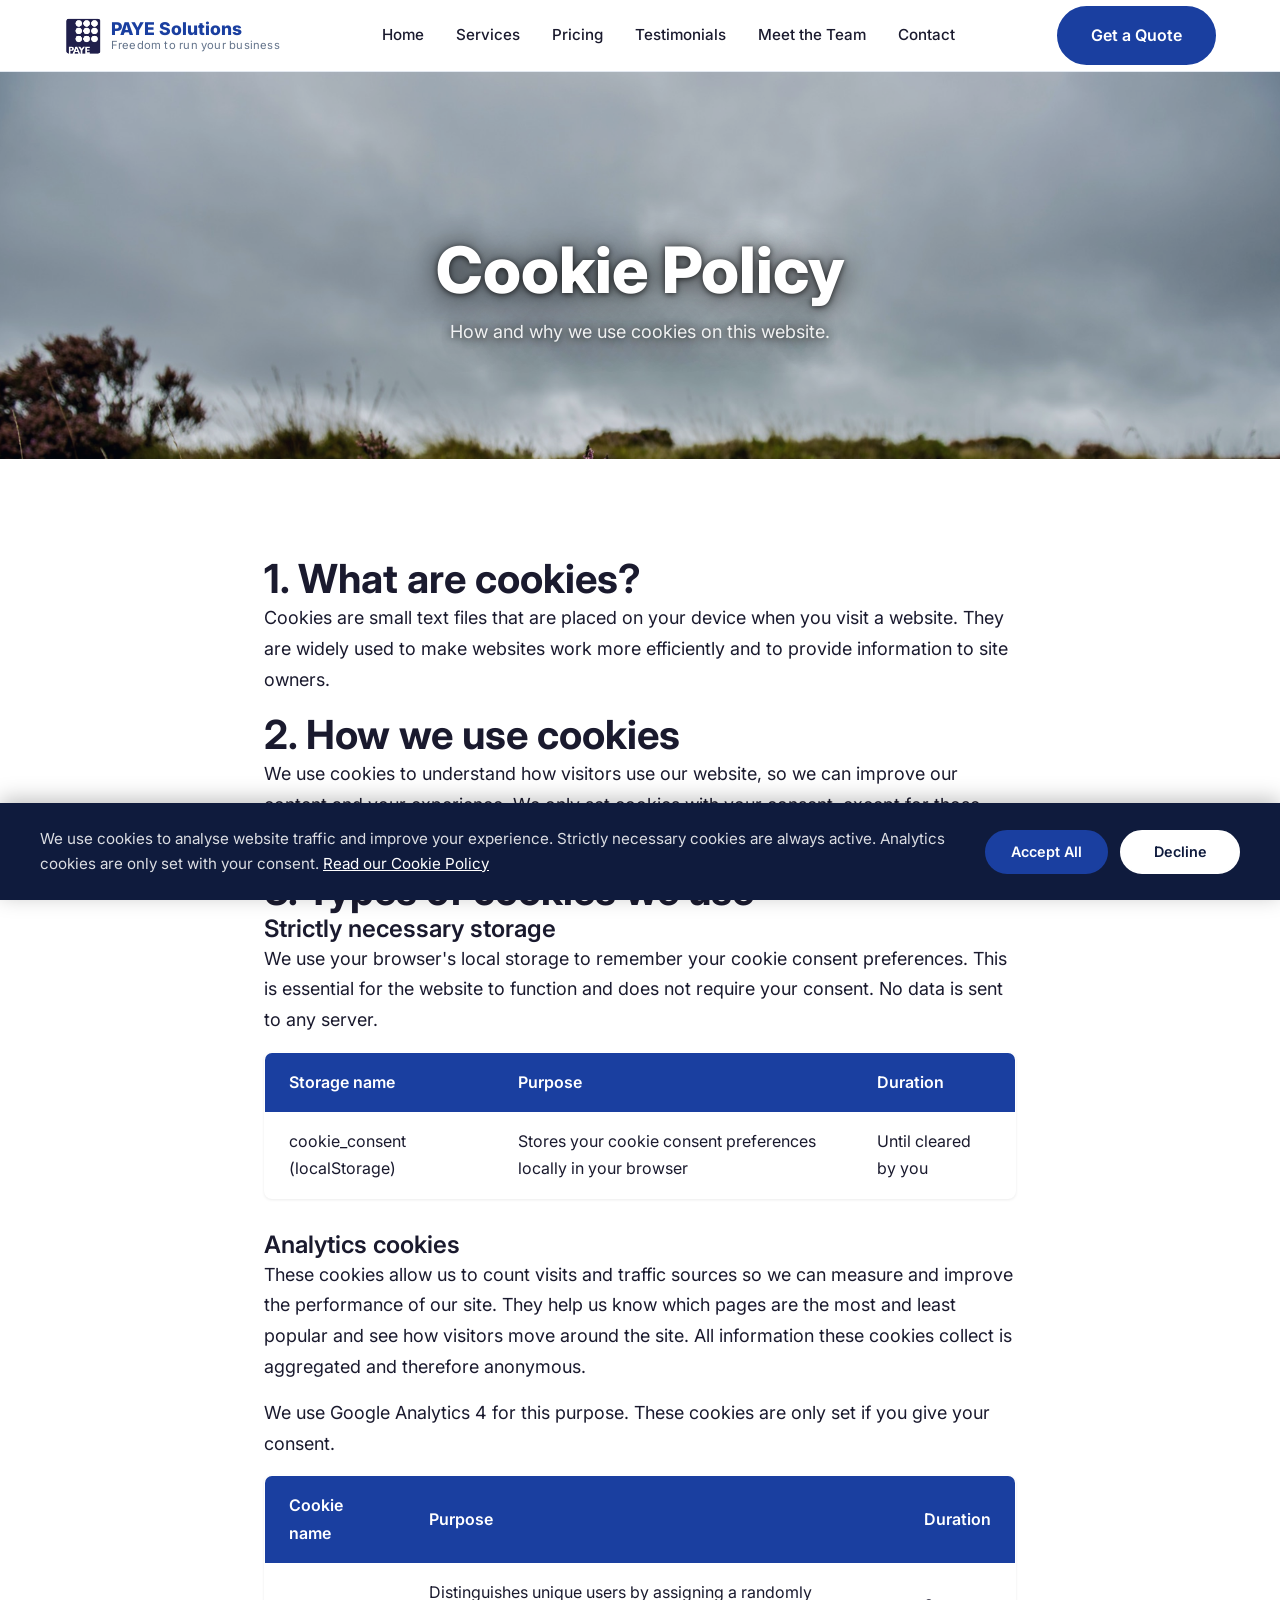
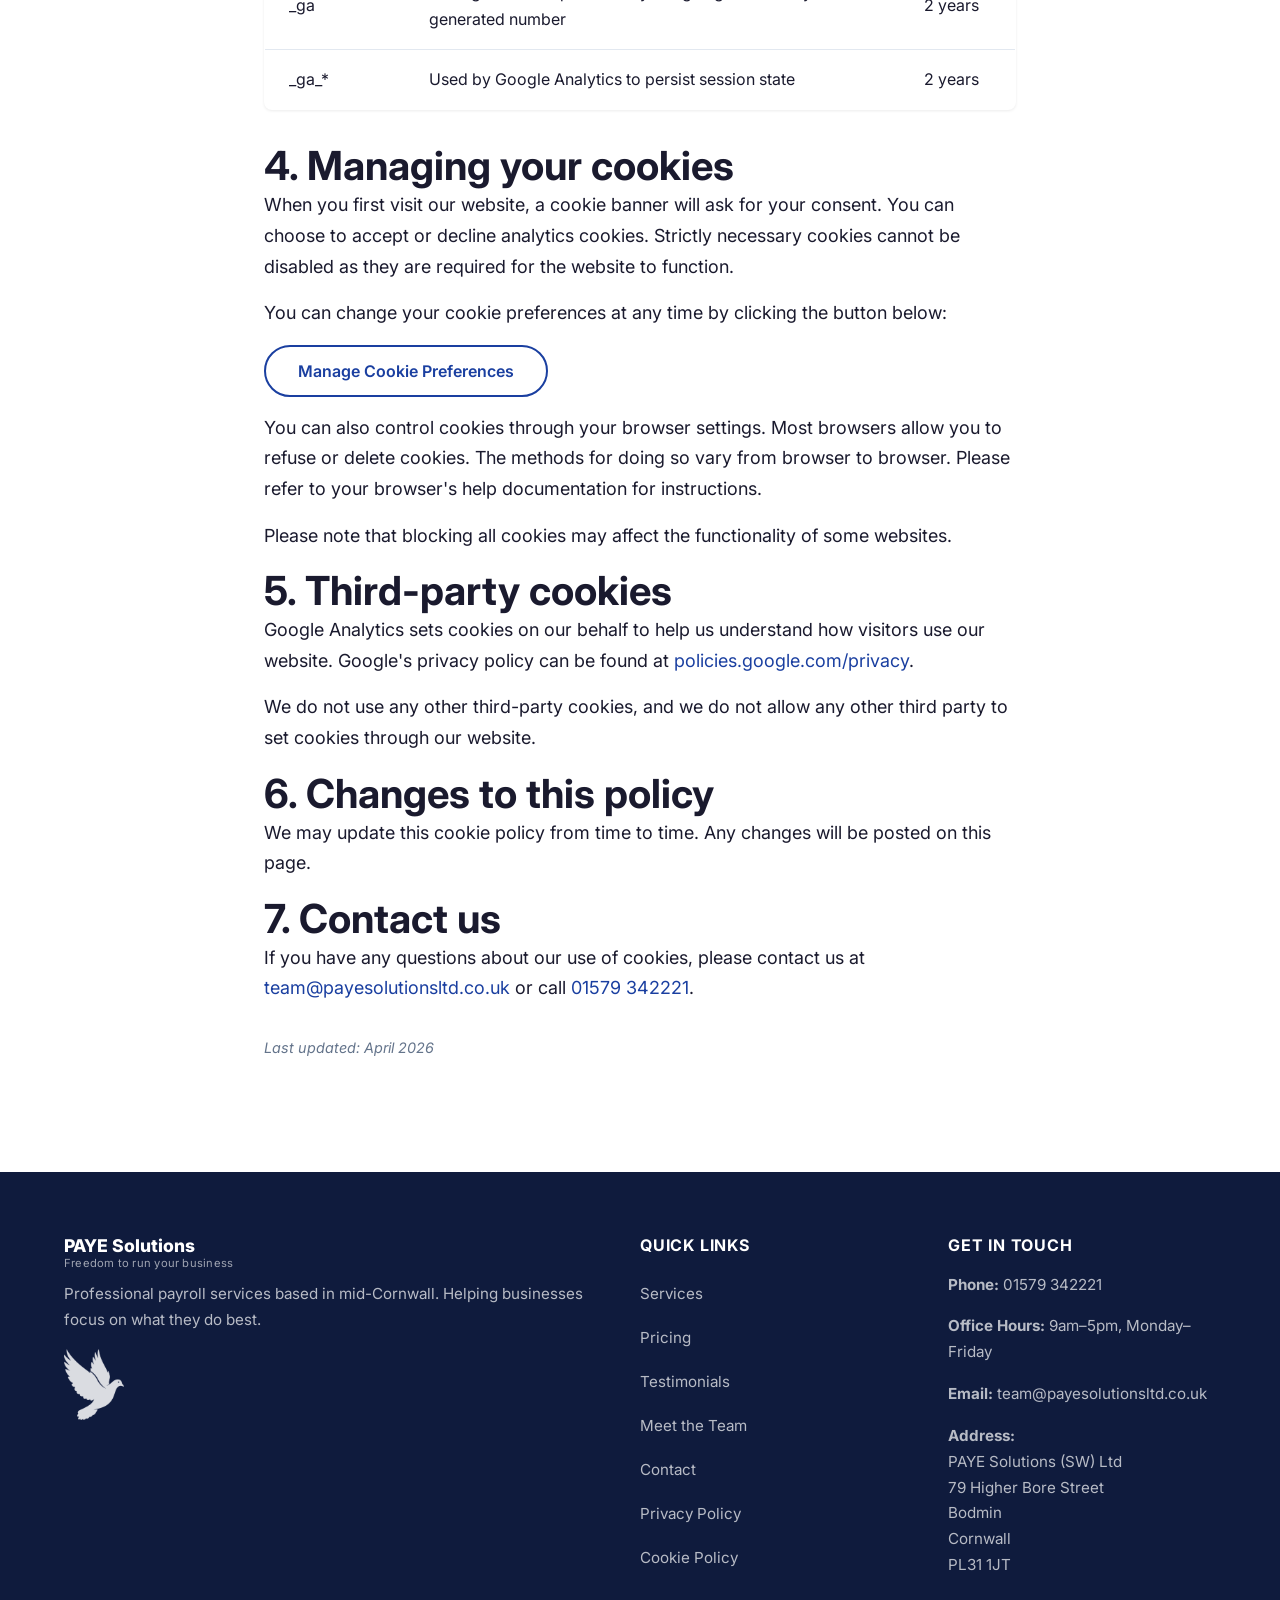
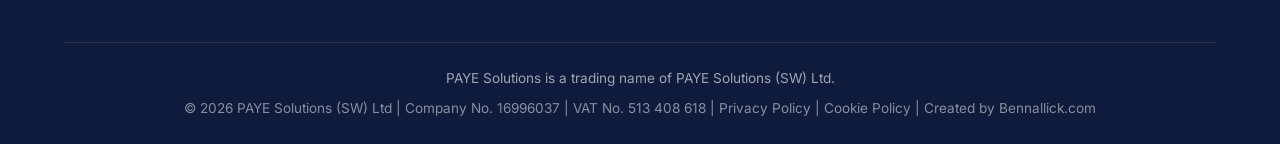
<file: Website Files/cookie-policy.html>
<!DOCTYPE html>
<html lang="en">
<head>
  <meta charset="UTF-8">
  <meta name="viewport" content="width=device-width, initial-scale=1.0">
  <title>Cookie Policy | PAYE Solutions Ltd</title>
  <meta name="description" content="Cookie policy for PAYE Solutions Ltd. How we use cookies on our website.">
  <link rel="canonical" href="https://payesolutionsltd.co.uk/cookie-policy.html">
  <meta name="robots" content="index, follow">
  <link rel="icon" type="image/x-icon" href="/favicon.ico">
  <link rel="icon" type="image/png" sizes="32x32" href="/favicon-32x32.png">
  <link rel="icon" type="image/png" sizes="16x16" href="/favicon-16x16.png">
  <link rel="apple-touch-icon" sizes="180x180" href="/apple-touch-icon.png">
  <link rel="manifest" href="/site.webmanifest">
  <meta name="theme-color" content="#1a3fa0">
  <meta property="og:type" content="website">
  <meta property="og:site_name" content="PAYE Solutions (SW) Ltd">
  <meta property="og:title" content="Cookie Policy | PAYE Solutions Ltd">
  <meta property="og:description" content="Cookie policy for PAYE Solutions Ltd. How we use cookies on our website.">
  <meta property="og:url" content="https://payesolutionsltd.co.uk/cookie-policy.html">
  <meta property="og:image" content="https://payesolutionsltd.co.uk/images/logo-mark.png">
  <meta property="og:locale" content="en_GB">
  <meta name="twitter:card" content="summary">
  <meta name="twitter:title" content="Cookie Policy | PAYE Solutions Ltd">
  <meta name="twitter:description" content="Cookie policy for PAYE Solutions Ltd. How we use cookies on our website.">
  <meta name="twitter:image" content="https://payesolutionsltd.co.uk/images/logo-mark.png">
  <link rel="preconnect" href="https://fonts.googleapis.com">
  <link rel="preconnect" href="https://fonts.gstatic.com" crossorigin>
  <link rel="preload" as="style" href="https://fonts.googleapis.com/css2?family=Inter:wght@400;500;600;700;800&display=swap">
  <link href="https://fonts.googleapis.com/css2?family=Inter:wght@400;500;600;700;800&display=swap" rel="stylesheet" media="print" onload="this.media='all'">
  <noscript><link rel="stylesheet" href="https://fonts.googleapis.com/css2?family=Inter:wght@400;500;600;700;800&display=swap"></noscript>
  <link rel="stylesheet" href="css/styles.css">
  <!-- [PLACEHOLDER: GA4 measurement ID] -->
  <script type="application/ld+json">
  {
    "@context": "https://schema.org",
    "@type": "LocalBusiness",
    "@id": "https://payesolutionsltd.co.uk/#organization",
    "name": "PAYE Solutions (SW) Ltd",
    "alternateName": "PAYE Solutions",
    "url": "https://payesolutionsltd.co.uk",
    "logo": "https://payesolutionsltd.co.uk/images/logo-mark.png",
    "image": "https://payesolutionsltd.co.uk/images/logo-mark.png",
    "description": "Fully managed payroll bureau based in Bodmin, Cornwall. Over 20 years of experience providing payroll services to businesses of all sizes.",
    "telephone": "+441579342221",
    "email": "team@payesolutionsltd.co.uk",
    "address": {
      "@type": "PostalAddress",
      "streetAddress": "79 Higher Bore Street",
      "addressLocality": "Bodmin",
      "addressRegion": "Cornwall",
      "postalCode": "PL31 1JT",
      "addressCountry": "GB"
    },
    "geo": {
      "@type": "GeoCoordinates",
      "latitude": 50.4711,
      "longitude": -4.7285
    },
    "areaServed": [
      { "@type": "AdministrativeArea", "name": "Cornwall" },
      { "@type": "AdministrativeArea", "name": "South West England" }
    ],
    "priceRange": "$$",
    "taxID": "513 408 618",
    "legalName": "PAYE Solutions (SW) Ltd"
  }
  </script>
  <script type="application/ld+json">
  {
    "@context": "https://schema.org",
    "@type": "BreadcrumbList",
    "itemListElement": [
      { "@type": "ListItem", "position": 1, "name": "Home", "item": "https://payesolutionsltd.co.uk/" },
      { "@type": "ListItem", "position": 2, "name": "Cookie Policy", "item": "https://payesolutionsltd.co.uk/cookie-policy.html" }
    ]
  }
  </script>
</head>
<body>

  <!-- Navigation -->
  <nav class="nav">
    <div class="container nav__inner">
      <a href="index.html" class="nav__logo">
        <img src="images/logo-mark.png" alt="PAYE Solutions (SW) Ltd logo">
        <span class="nav__logo-text">
          <span>PAYE Solutions</span>
          <span>Freedom to run your business</span>
        </span>
      </a>
      <div class="nav__links">
        <a href="index.html">Home</a>
        <a href="services.html">Services</a>
        <a href="pricing.html">Pricing</a>
        <a href="testimonials.html">Testimonials</a>
        <a href="meet-the-team.html">Meet the Team</a>
        <a href="contact.html">Contact</a>
      </div>
      <a href="mailto:team@payesolutionsltd.co.uk?subject=Quote%20Request&body=Hi%20PAYE%20Solutions%2C%0A%0AI'd%20like%20to%20request%20a%20quote%20for%20payroll%20services.%0A%0ABusiness%20name%3A%20%0ANumber%20of%20employees%3A%20%0APayroll%20frequency%3A%20%0A%0AThank%20you." class="btn btn--primary nav__cta">Get a Quote</a>
      <button class="nav__hamburger" aria-label="Toggle menu">
        <span></span>
      </button>
    </div>
    <div class="nav__mobile">
      <a href="index.html">Home</a>
      <a href="services.html">Services</a>
      <a href="pricing.html">Pricing</a>
      <a href="testimonials.html">Testimonials</a>
      <a href="meet-the-team.html">Meet the Team</a>
      <a href="contact.html">Contact</a>
      <a href="mailto:team@payesolutionsltd.co.uk?subject=Quote%20Request&body=Hi%20PAYE%20Solutions%2C%0A%0AI'd%20like%20to%20request%20a%20quote%20for%20payroll%20services.%0A%0ABusiness%20name%3A%20%0ANumber%20of%20employees%3A%20%0APayroll%20frequency%3A%20%0A%0AThank%20you." class="btn btn--primary">Get a Quote</a>
    </div>
  </nav>
  <main>

  <!-- Page Header -->
  <section class="page-header" style="background-image: url('images/moorland-heather.jpg');">
    <div class="container page-header__content">
      <h1>Cookie Policy</h1>
      <p>How and why we use cookies on this website.</p>
    </div>
  </section>

  <!-- Cookie Policy Content -->
  <section class="section">
    <div class="container" style="max-width: 800px;">

      <h2>1. What are cookies?</h2>
      <p>Cookies are small text files that are placed on your device when you visit a website. They are widely used to make websites work more efficiently and to provide information to site owners.</p>

      <h2>2. How we use cookies</h2>
      <p>We use cookies to understand how visitors use our website, so we can improve our content and your experience. We only set cookies with your consent, except for those that are strictly necessary for the website to function.</p>

      <h2>3. Types of cookies we use</h2>

      <h3>Strictly necessary storage</h3>
      <p>We use your browser's local storage to remember your cookie consent preferences. This is essential for the website to function and does not require your consent. No data is sent to any server.</p>

      <table class="pricing-table" style="margin-bottom: 2rem;">
        <thead>
          <tr>
            <th>Storage name</th>
            <th>Purpose</th>
            <th>Duration</th>
          </tr>
        </thead>
        <tbody>
          <tr>
            <td>cookie_consent (localStorage)</td>
            <td>Stores your cookie consent preferences locally in your browser</td>
            <td>Until cleared by you</td>
          </tr>
        </tbody>
      </table>

      <h3>Analytics cookies</h3>
      <p>These cookies allow us to count visits and traffic sources so we can measure and improve the performance of our site. They help us know which pages are the most and least popular and see how visitors move around the site. All information these cookies collect is aggregated and therefore anonymous.</p>
      <p>We use Google Analytics 4 for this purpose. These cookies are only set if you give your consent.</p>

      <table class="pricing-table" style="margin-bottom: 2rem;">
        <thead>
          <tr>
            <th>Cookie name</th>
            <th>Purpose</th>
            <th>Duration</th>
          </tr>
        </thead>
        <tbody>
          <tr>
            <td>_ga</td>
            <td>Distinguishes unique users by assigning a randomly generated number</td>
            <td>2 years</td>
          </tr>
          <tr>
            <td>_ga_*</td>
            <td>Used by Google Analytics to persist session state</td>
            <td>2 years</td>
          </tr>
        </tbody>
      </table>

      <h2>4. Managing your cookies</h2>
      <p>When you first visit our website, a cookie banner will ask for your consent. You can choose to accept or decline analytics cookies. Strictly necessary cookies cannot be disabled as they are required for the website to function.</p>
      <p>You can change your cookie preferences at any time by clicking the button below:</p>
      <p><button class="btn btn--outline-blue" id="manage-cookies-btn">Manage Cookie Preferences</button></p>
      <p>You can also control cookies through your browser settings. Most browsers allow you to refuse or delete cookies. The methods for doing so vary from browser to browser. Please refer to your browser's help documentation for instructions.</p>
      <p>Please note that blocking all cookies may affect the functionality of some websites.</p>

      <h2>5. Third-party cookies</h2>
      <p>Google Analytics sets cookies on our behalf to help us understand how visitors use our website. Google's privacy policy can be found at <a href="https://policies.google.com/privacy" target="_blank" rel="noopener noreferrer">policies.google.com/privacy</a>.</p>
      <p>We do not use any other third-party cookies, and we do not allow any other third party to set cookies through our website.</p>

      <h2>6. Changes to this policy</h2>
      <p>We may update this cookie policy from time to time. Any changes will be posted on this page.</p>

      <h2>7. Contact us</h2>
      <p>If you have any questions about our use of cookies, please contact us at <a href="mailto:team@payesolutionsltd.co.uk">team@payesolutionsltd.co.uk</a> or call <a href="tel:01579342221">01579 342221</a>.</p>

      <p style="color: var(--color-muted); margin-top: 2rem; font-size: 0.9rem;"><em>Last updated: April 2026</em></p>

    </div>
  </section>

  </main>

  <!-- Footer -->
  <footer class="footer">
    <div class="container">
      <div class="footer__grid">
        <div class="footer__brand">
          <a href="index.html" class="nav__logo" style="color: white;">
            <span class="nav__logo-text">
              <span style="color: white;">PAYE Solutions</span>
              <span style="color: rgba(255,255,255,0.6);">Freedom to run your business</span>
            </span>
          </a>
          <p>Professional payroll services based in mid-Cornwall. Helping businesses focus on what they do best.</p>
          <img src="images/dove-white.png" alt="" class="footer__dove" aria-hidden="true" loading="lazy">
        </div>
        <div class="footer__links">
          <h4>Quick Links</h4>
          <a href="services.html">Services</a>
          <a href="pricing.html">Pricing</a>
          <a href="testimonials.html">Testimonials</a>
          <a href="meet-the-team.html">Meet the Team</a>
          <a href="contact.html">Contact</a>
          <a href="privacy-policy.html">Privacy Policy</a>
          <a href="cookie-policy.html">Cookie Policy</a>
        </div>
        <div class="footer__contact">
          <h4>Get in Touch</h4>
          <p><strong>Phone:</strong> <a href="tel:01579342221">01579 342221</a></p>
          <p><strong>Office Hours:</strong> 9am&ndash;5pm, Monday&ndash;Friday</p>
          <p><strong>Email:</strong> <a href="mailto:team@payesolutionsltd.co.uk">team@payesolutionsltd.co.uk</a></p>
          <p><strong>Address:</strong><br>PAYE Solutions (SW) Ltd<br>79 Higher Bore Street<br>Bodmin<br>Cornwall<br>PL31 1JT</p>
        </div>
      </div>
      <div class="footer__bottom">
        <p style="font-size: 0.85rem; color: rgba(255,255,255,0.6); margin-bottom: 0.4rem;">PAYE Solutions is a trading name of PAYE Solutions (SW) Ltd.</p>
        <p>&copy; <span class="footer-year">2026</span> PAYE Solutions (SW) Ltd | Company No. 16996037 | VAT No. 513 408 618 | <a href="privacy-policy.html">Privacy Policy</a> | <a href="cookie-policy.html">Cookie Policy</a> | Created by <a href="https://bennallick.com" target="_blank" rel="noopener noreferrer">Bennallick.com</a></p>
      </div>
    </div>
  </footer>

  <!-- Cookie Consent Banner -->
  <div class="cookie-banner" role="dialog" aria-label="Cookie consent">
    <div class="cookie-banner__inner">
      <div class="cookie-banner__text">
        <p style="margin-bottom: 0;">We use cookies to analyse website traffic and improve your experience. Strictly necessary cookies are always active. Analytics cookies are only set with your consent. <a href="cookie-policy.html">Read our Cookie Policy</a></p>
      </div>
      <div class="cookie-banner__buttons">
        <button class="btn btn--primary cookie-accept">Accept All</button>
        <button class="btn btn--outline cookie-decline">Decline</button>
      </div>
    </div>
  </div>

  <script src="js/main.js" defer></script>
</body>
</html>
</file>
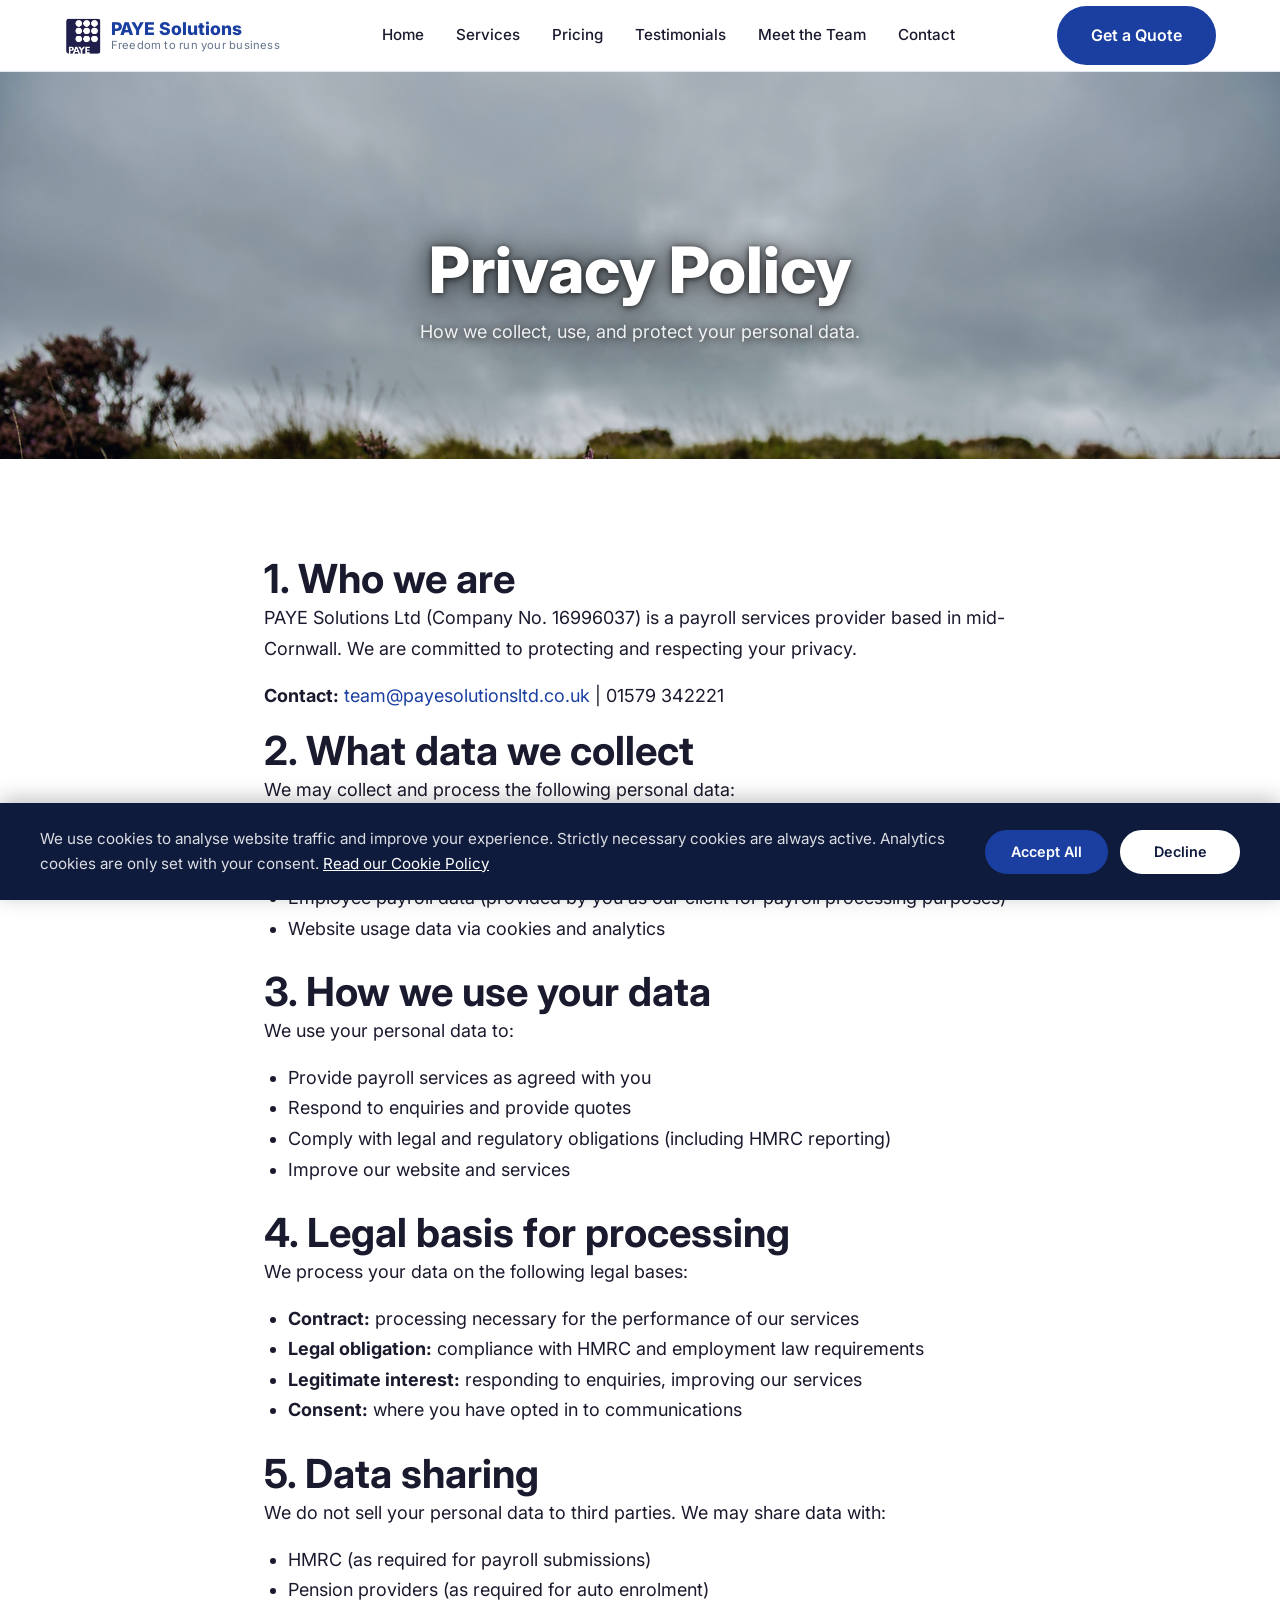
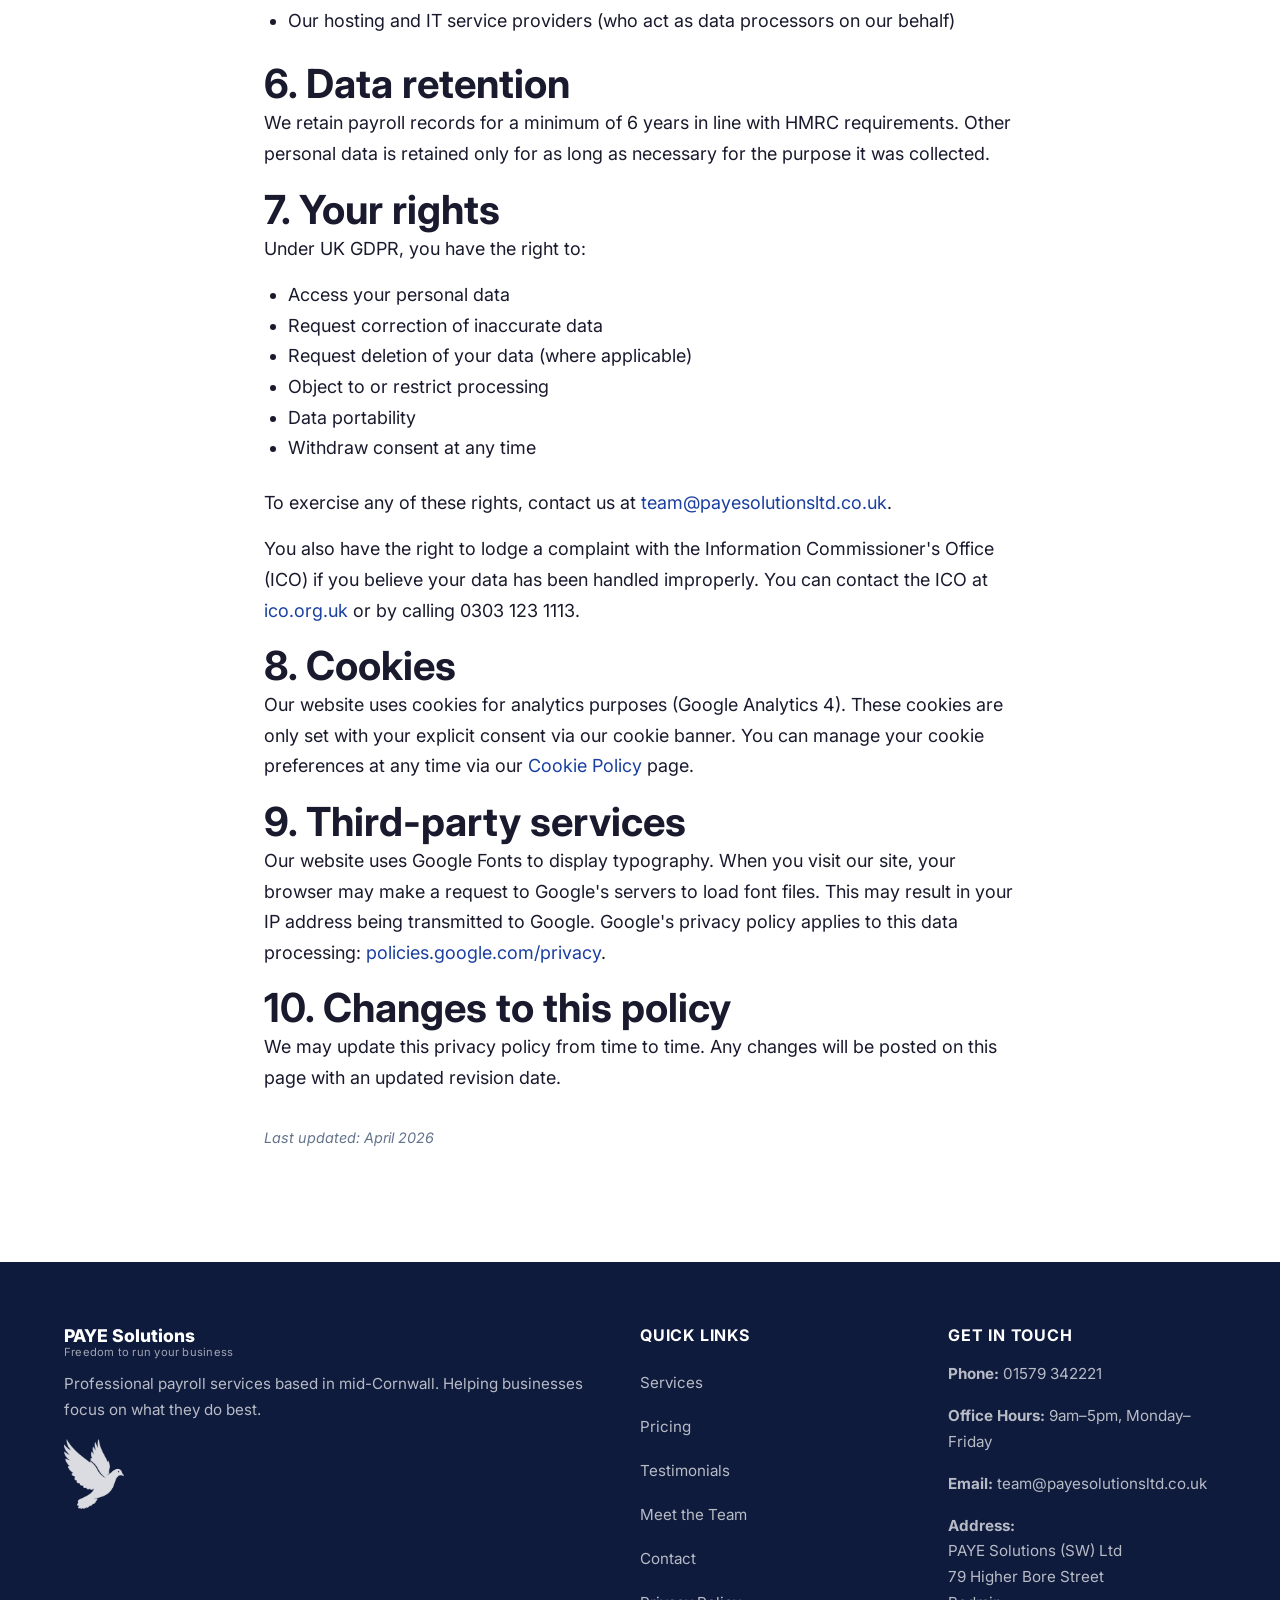
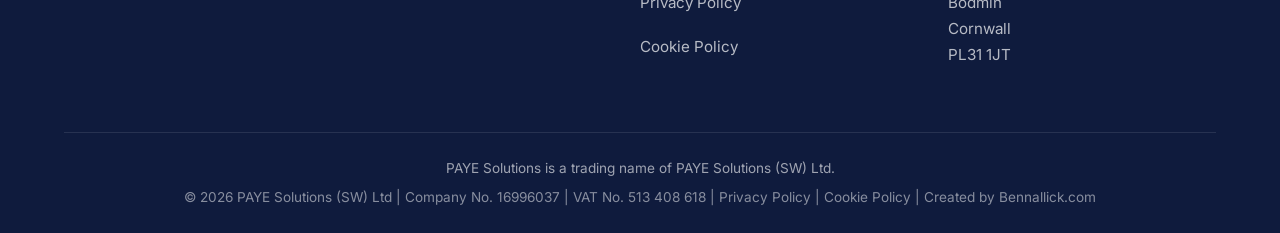
<file: Website Files/privacy-policy.html>
<!DOCTYPE html>
<html lang="en">
<head>
  <meta charset="UTF-8">
  <meta name="viewport" content="width=device-width, initial-scale=1.0">
  <title>Privacy Policy | PAYE Solutions Ltd</title>
  <meta name="description" content="Privacy policy for PAYE Solutions Ltd. How we collect, use, and protect your personal data.">
  <link rel="canonical" href="https://payesolutionsltd.co.uk/privacy-policy.html">
  <meta name="robots" content="index, follow">
  <link rel="icon" type="image/x-icon" href="/favicon.ico">
  <link rel="icon" type="image/png" sizes="32x32" href="/favicon-32x32.png">
  <link rel="icon" type="image/png" sizes="16x16" href="/favicon-16x16.png">
  <link rel="apple-touch-icon" sizes="180x180" href="/apple-touch-icon.png">
  <link rel="manifest" href="/site.webmanifest">
  <meta name="theme-color" content="#1a3fa0">
  <meta property="og:type" content="website">
  <meta property="og:site_name" content="PAYE Solutions (SW) Ltd">
  <meta property="og:title" content="Privacy Policy | PAYE Solutions Ltd">
  <meta property="og:description" content="Privacy policy for PAYE Solutions Ltd. How we collect, use, and protect your personal data.">
  <meta property="og:url" content="https://payesolutionsltd.co.uk/privacy-policy.html">
  <meta property="og:image" content="https://payesolutionsltd.co.uk/images/logo-mark.png">
  <meta property="og:locale" content="en_GB">
  <meta name="twitter:card" content="summary">
  <meta name="twitter:title" content="Privacy Policy | PAYE Solutions Ltd">
  <meta name="twitter:description" content="Privacy policy for PAYE Solutions Ltd. How we collect, use, and protect your personal data.">
  <meta name="twitter:image" content="https://payesolutionsltd.co.uk/images/logo-mark.png">
  <link rel="preconnect" href="https://fonts.googleapis.com">
  <link rel="preconnect" href="https://fonts.gstatic.com" crossorigin>
  <link rel="preload" as="style" href="https://fonts.googleapis.com/css2?family=Inter:wght@400;500;600;700;800&display=swap">
  <link href="https://fonts.googleapis.com/css2?family=Inter:wght@400;500;600;700;800&display=swap" rel="stylesheet" media="print" onload="this.media='all'">
  <noscript><link rel="stylesheet" href="https://fonts.googleapis.com/css2?family=Inter:wght@400;500;600;700;800&display=swap"></noscript>
  <link rel="stylesheet" href="css/styles.css">
  <!-- [PLACEHOLDER: GA4 measurement ID] -->
  <script type="application/ld+json">
  {
    "@context": "https://schema.org",
    "@type": "LocalBusiness",
    "@id": "https://payesolutionsltd.co.uk/#organization",
    "name": "PAYE Solutions (SW) Ltd",
    "alternateName": "PAYE Solutions",
    "url": "https://payesolutionsltd.co.uk",
    "logo": "https://payesolutionsltd.co.uk/images/logo-mark.png",
    "image": "https://payesolutionsltd.co.uk/images/logo-mark.png",
    "description": "Fully managed payroll bureau based in Bodmin, Cornwall. Over 20 years of experience providing payroll services to businesses of all sizes.",
    "telephone": "+441579342221",
    "email": "team@payesolutionsltd.co.uk",
    "address": {
      "@type": "PostalAddress",
      "streetAddress": "79 Higher Bore Street",
      "addressLocality": "Bodmin",
      "addressRegion": "Cornwall",
      "postalCode": "PL31 1JT",
      "addressCountry": "GB"
    },
    "geo": {
      "@type": "GeoCoordinates",
      "latitude": 50.4711,
      "longitude": -4.7285
    },
    "areaServed": [
      { "@type": "AdministrativeArea", "name": "Cornwall" },
      { "@type": "AdministrativeArea", "name": "South West England" }
    ],
    "priceRange": "$$",
    "taxID": "513 408 618",
    "legalName": "PAYE Solutions (SW) Ltd"
  }
  </script>
  <script type="application/ld+json">
  {
    "@context": "https://schema.org",
    "@type": "BreadcrumbList",
    "itemListElement": [
      { "@type": "ListItem", "position": 1, "name": "Home", "item": "https://payesolutionsltd.co.uk/" },
      { "@type": "ListItem", "position": 2, "name": "Privacy Policy", "item": "https://payesolutionsltd.co.uk/privacy-policy.html" }
    ]
  }
  </script>
</head>
<body>

  <!-- Navigation -->
  <nav class="nav">
    <div class="container nav__inner">
      <a href="index.html" class="nav__logo">
        <img src="images/logo-mark.png" alt="PAYE Solutions (SW) Ltd logo">
        <span class="nav__logo-text">
          <span>PAYE Solutions</span>
          <span>Freedom to run your business</span>
        </span>
      </a>
      <div class="nav__links">
        <a href="index.html">Home</a>
        <a href="services.html">Services</a>
        <a href="pricing.html">Pricing</a>
        <a href="testimonials.html">Testimonials</a>
        <a href="meet-the-team.html">Meet the Team</a>
        <a href="contact.html">Contact</a>
      </div>
      <a href="mailto:team@payesolutionsltd.co.uk?subject=Quote%20Request&body=Hi%20PAYE%20Solutions%2C%0A%0AI'd%20like%20to%20request%20a%20quote%20for%20payroll%20services.%0A%0ABusiness%20name%3A%20%0ANumber%20of%20employees%3A%20%0APayroll%20frequency%3A%20%0A%0AThank%20you." class="btn btn--primary nav__cta">Get a Quote</a>
      <button class="nav__hamburger" aria-label="Toggle menu">
        <span></span>
      </button>
    </div>
    <div class="nav__mobile">
      <a href="index.html">Home</a>
      <a href="services.html">Services</a>
      <a href="pricing.html">Pricing</a>
      <a href="testimonials.html">Testimonials</a>
      <a href="meet-the-team.html">Meet the Team</a>
      <a href="contact.html">Contact</a>
      <a href="mailto:team@payesolutionsltd.co.uk?subject=Quote%20Request&body=Hi%20PAYE%20Solutions%2C%0A%0AI'd%20like%20to%20request%20a%20quote%20for%20payroll%20services.%0A%0ABusiness%20name%3A%20%0ANumber%20of%20employees%3A%20%0APayroll%20frequency%3A%20%0A%0AThank%20you." class="btn btn--primary">Get a Quote</a>
    </div>
  </nav>
  <main>

  <!-- Page Header -->
  <section class="page-header" style="background-image: url('images/moorland-heather.jpg');">
    <div class="container page-header__content">
      <h1>Privacy Policy</h1>
      <p>How we collect, use, and protect your personal data.</p>
    </div>
  </section>

  <!-- Privacy Policy Content -->
  <section class="section">
    <div class="container" style="max-width: 800px;">

      <h2>1. Who we are</h2>
      <p>PAYE Solutions Ltd (Company No. 16996037) is a payroll services provider based in mid-Cornwall. We are committed to protecting and respecting your privacy.</p>
      <p><strong>Contact:</strong> <a href="mailto:team@payesolutionsltd.co.uk">team@payesolutionsltd.co.uk</a> | 01579 342221</p>

      <h2>2. What data we collect</h2>
      <p>We may collect and process the following personal data:</p>
      <ul style="list-style: disc; padding-left: 1.5rem; margin-bottom: 1.5rem;">
        <li>Name, email address, and telephone number (when you contact us)</li>
        <li>Business name and address</li>
        <li>Employee payroll data (provided by you as our client for payroll processing purposes)</li>
        <li>Website usage data via cookies and analytics</li>
      </ul>

      <h2>3. How we use your data</h2>
      <p>We use your personal data to:</p>
      <ul style="list-style: disc; padding-left: 1.5rem; margin-bottom: 1.5rem;">
        <li>Provide payroll services as agreed with you</li>
        <li>Respond to enquiries and provide quotes</li>
        <li>Comply with legal and regulatory obligations (including HMRC reporting)</li>
        <li>Improve our website and services</li>
      </ul>

      <h2>4. Legal basis for processing</h2>
      <p>We process your data on the following legal bases:</p>
      <ul style="list-style: disc; padding-left: 1.5rem; margin-bottom: 1.5rem;">
        <li><strong>Contract:</strong> processing necessary for the performance of our services</li>
        <li><strong>Legal obligation:</strong> compliance with HMRC and employment law requirements</li>
        <li><strong>Legitimate interest:</strong> responding to enquiries, improving our services</li>
        <li><strong>Consent:</strong> where you have opted in to communications</li>
      </ul>

      <h2>5. Data sharing</h2>
      <p>We do not sell your personal data to third parties. We may share data with:</p>
      <ul style="list-style: disc; padding-left: 1.5rem; margin-bottom: 1.5rem;">
        <li>HMRC (as required for payroll submissions)</li>
        <li>Pension providers (as required for auto enrolment)</li>
        <li>Our hosting and IT service providers (who act as data processors on our behalf)</li>
      </ul>

      <h2>6. Data retention</h2>
      <p>We retain payroll records for a minimum of 6 years in line with HMRC requirements. Other personal data is retained only for as long as necessary for the purpose it was collected.</p>

      <h2>7. Your rights</h2>
      <p>Under UK GDPR, you have the right to:</p>
      <ul style="list-style: disc; padding-left: 1.5rem; margin-bottom: 1.5rem;">
        <li>Access your personal data</li>
        <li>Request correction of inaccurate data</li>
        <li>Request deletion of your data (where applicable)</li>
        <li>Object to or restrict processing</li>
        <li>Data portability</li>
        <li>Withdraw consent at any time</li>
      </ul>
      <p>To exercise any of these rights, contact us at <a href="mailto:team@payesolutionsltd.co.uk">team@payesolutionsltd.co.uk</a>.</p>
      <p>You also have the right to lodge a complaint with the Information Commissioner's Office (ICO) if you believe your data has been handled improperly. You can contact the ICO at <a href="https://ico.org.uk" target="_blank" rel="noopener noreferrer">ico.org.uk</a> or by calling 0303 123 1113.</p>

      <h2>8. Cookies</h2>
      <p>Our website uses cookies for analytics purposes (Google Analytics 4). These cookies are only set with your explicit consent via our cookie banner. You can manage your cookie preferences at any time via our <a href="cookie-policy.html">Cookie Policy</a> page.</p>

      <h2>9. Third-party services</h2>
      <p>Our website uses Google Fonts to display typography. When you visit our site, your browser may make a request to Google's servers to load font files. This may result in your IP address being transmitted to Google. Google's privacy policy applies to this data processing: <a href="https://policies.google.com/privacy" target="_blank" rel="noopener noreferrer">policies.google.com/privacy</a>.</p>

      <h2>10. Changes to this policy</h2>
      <p>We may update this privacy policy from time to time. Any changes will be posted on this page with an updated revision date.</p>

      <p style="color: var(--color-muted); margin-top: 2rem; font-size: 0.9rem;"><em>Last updated: April 2026</em></p>

    </div>
  </section>

  </main>

  <!-- Footer -->
  <footer class="footer">
    <div class="container">
      <div class="footer__grid">
        <div class="footer__brand">
          <a href="index.html" class="nav__logo" style="color: white;">
            <span class="nav__logo-text">
              <span style="color: white;">PAYE Solutions</span>
              <span style="color: rgba(255,255,255,0.6);">Freedom to run your business</span>
            </span>
          </a>
          <p>Professional payroll services based in mid-Cornwall. Helping businesses focus on what they do best.</p>
          <img src="images/dove-white.png" alt="" class="footer__dove" aria-hidden="true" loading="lazy">
        </div>
        <div class="footer__links">
          <h4>Quick Links</h4>
          <a href="services.html">Services</a>
          <a href="pricing.html">Pricing</a>
          <a href="testimonials.html">Testimonials</a>
          <a href="meet-the-team.html">Meet the Team</a>
          <a href="contact.html">Contact</a>
          <a href="privacy-policy.html">Privacy Policy</a>
          <a href="cookie-policy.html">Cookie Policy</a>
        </div>
        <div class="footer__contact">
          <h4>Get in Touch</h4>
          <p><strong>Phone:</strong> <a href="tel:01579342221">01579 342221</a></p>
          <p><strong>Office Hours:</strong> 9am&ndash;5pm, Monday&ndash;Friday</p>
          <p><strong>Email:</strong> <a href="mailto:team@payesolutionsltd.co.uk">team@payesolutionsltd.co.uk</a></p>
          <p><strong>Address:</strong><br>PAYE Solutions (SW) Ltd<br>79 Higher Bore Street<br>Bodmin<br>Cornwall<br>PL31 1JT</p>
        </div>
      </div>
      <div class="footer__bottom">
        <p style="font-size: 0.85rem; color: rgba(255,255,255,0.6); margin-bottom: 0.4rem;">PAYE Solutions is a trading name of PAYE Solutions (SW) Ltd.</p>
        <p>&copy; <span class="footer-year">2026</span> PAYE Solutions (SW) Ltd | Company No. 16996037 | VAT No. 513 408 618 | <a href="privacy-policy.html">Privacy Policy</a> | <a href="cookie-policy.html">Cookie Policy</a> | Created by <a href="https://bennallick.com" target="_blank" rel="noopener noreferrer">Bennallick.com</a></p>
      </div>
    </div>
  </footer>

  <!-- Cookie Consent Banner -->
  <div class="cookie-banner" role="dialog" aria-label="Cookie consent">
    <div class="cookie-banner__inner">
      <div class="cookie-banner__text">
        <p style="margin-bottom: 0;">We use cookies to analyse website traffic and improve your experience. Strictly necessary cookies are always active. Analytics cookies are only set with your consent. <a href="cookie-policy.html">Read our Cookie Policy</a></p>
      </div>
      <div class="cookie-banner__buttons">
        <button class="btn btn--primary cookie-accept">Accept All</button>
        <button class="btn btn--outline cookie-decline">Decline</button>
      </div>
    </div>
  </div>

  <script src="js/main.js" defer></script>
</body>
</html>
</file>
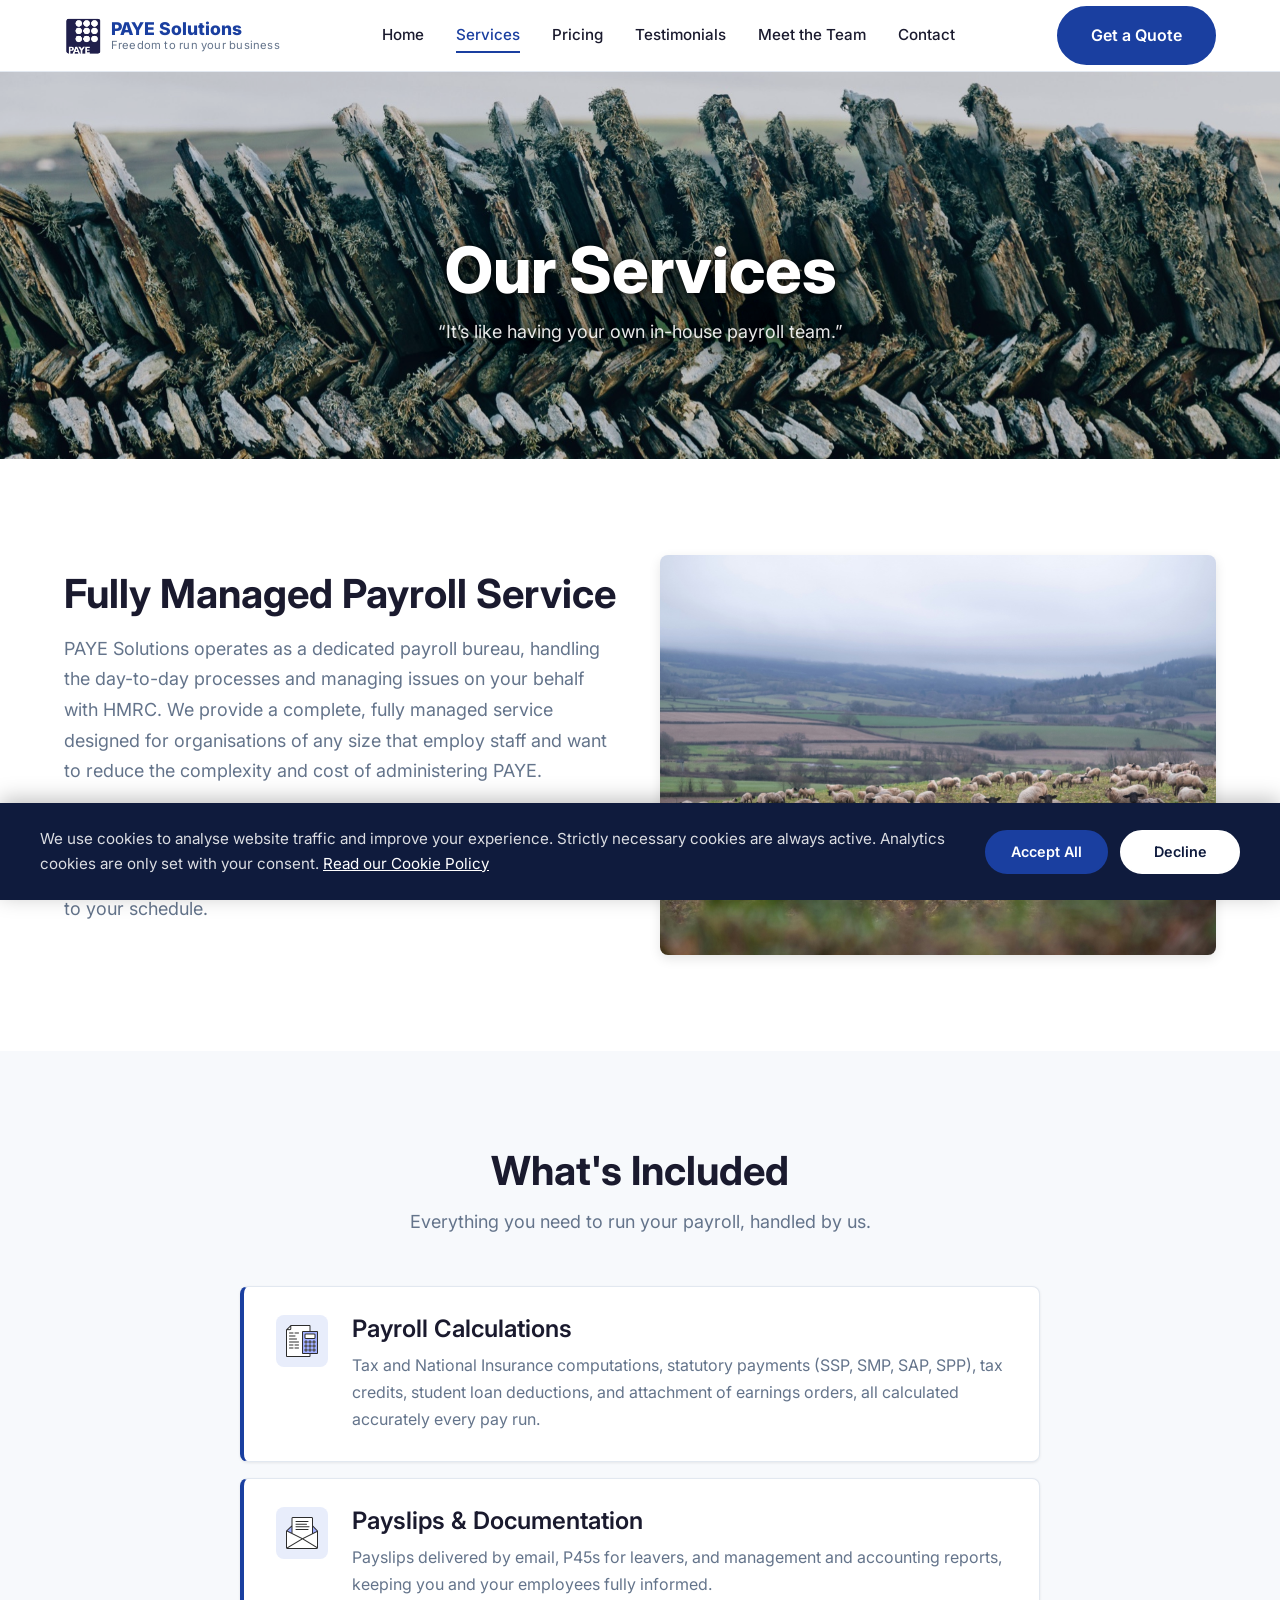
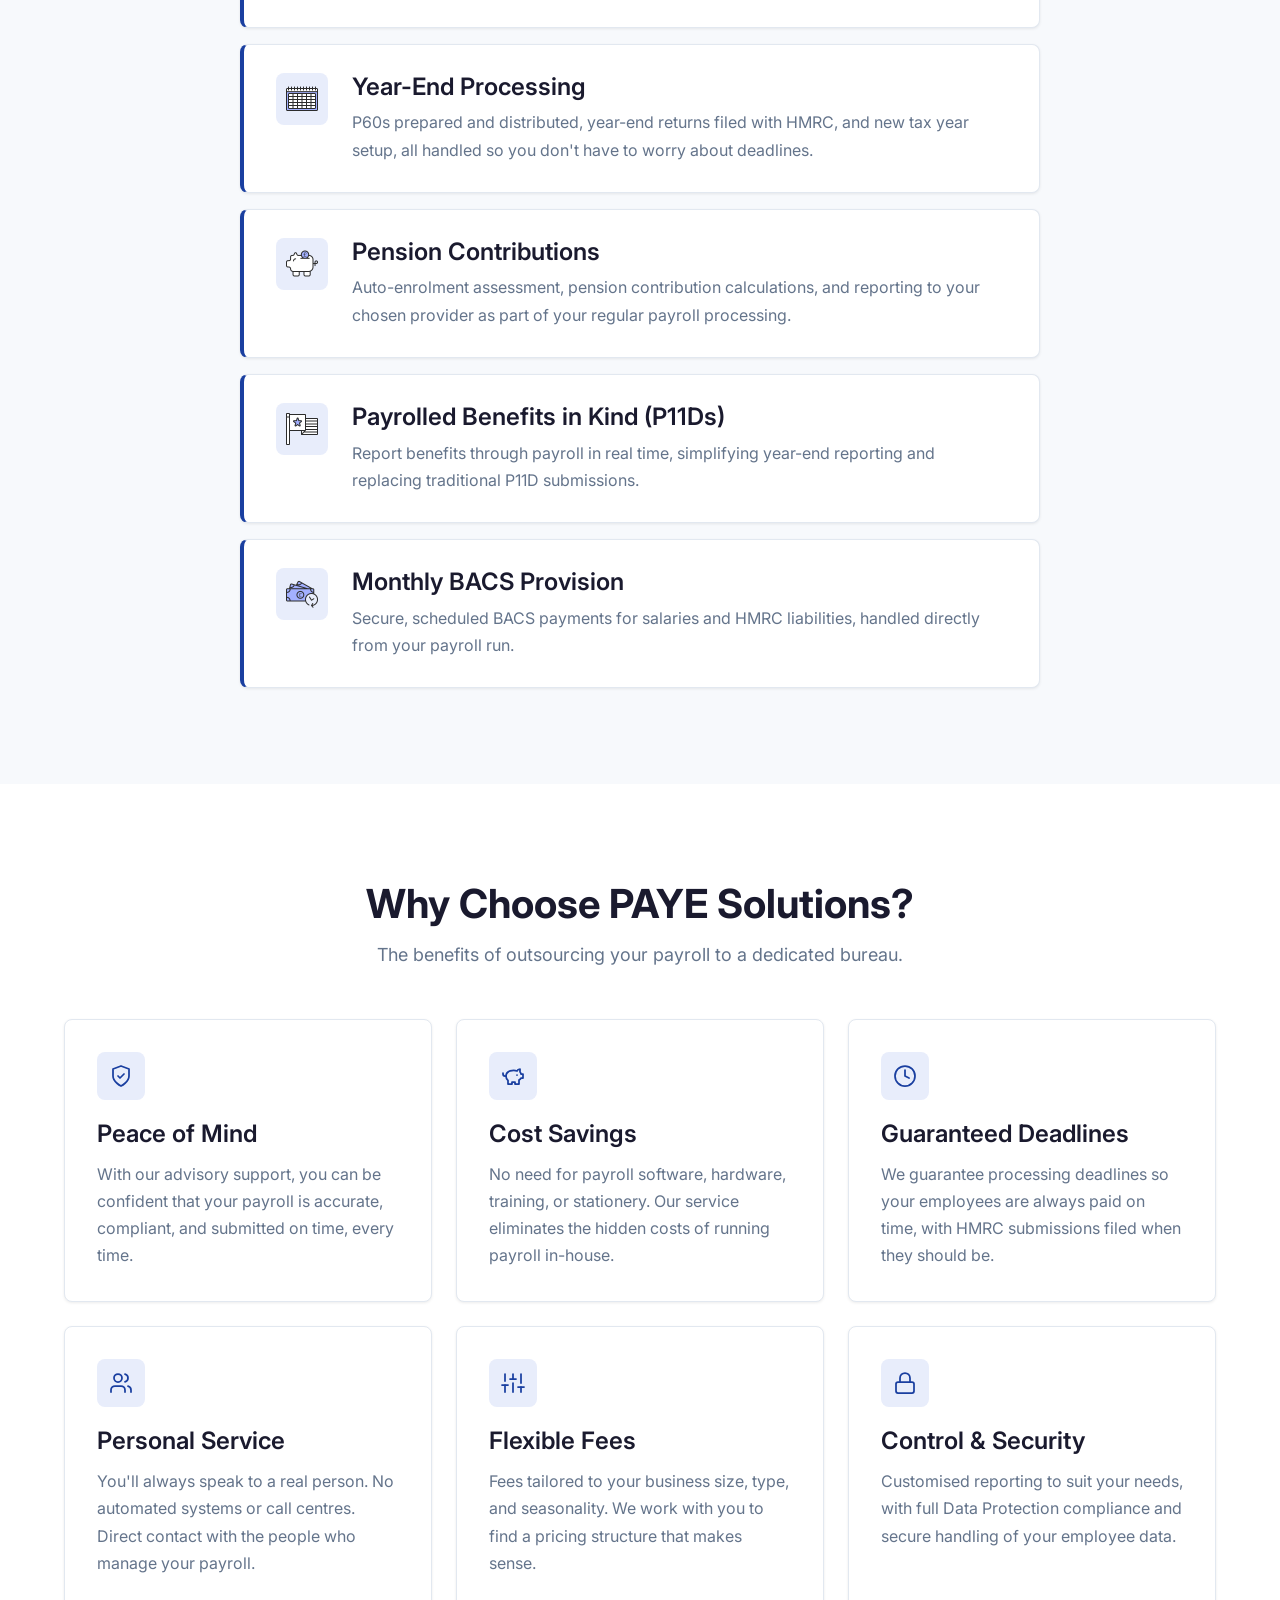
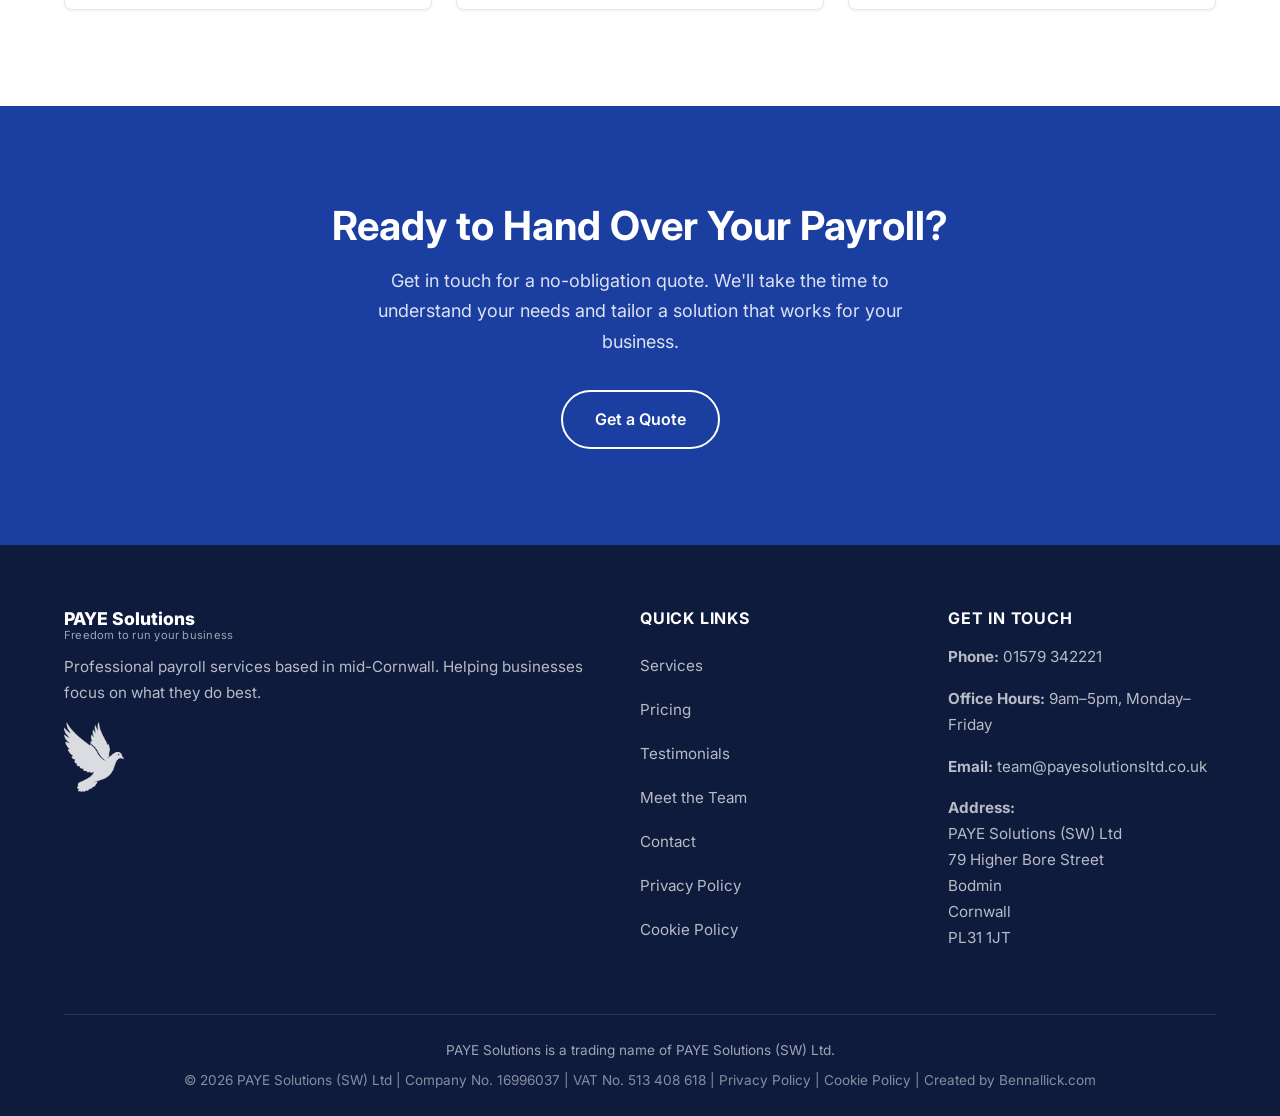
<file: Website Files/services.html>
<!DOCTYPE html>
<html lang="en">
<head>
  <meta charset="UTF-8">
  <meta name="viewport" content="width=device-width, initial-scale=1.0">
  <title>Our Services | PAYE Solutions Ltd</title>
  <meta name="description" content="Fully managed payroll bureau services from PAYE Solutions Ltd. Tax, National Insurance, statutory payments, payslips, P45s, P60s and year-end, all handled for you. Based in Cornwall.">
  <link rel="canonical" href="https://payesolutionsltd.co.uk/services.html">
  <meta name="robots" content="index, follow">
  <link rel="icon" type="image/x-icon" href="/favicon.ico">
  <link rel="icon" type="image/png" sizes="32x32" href="/favicon-32x32.png">
  <link rel="icon" type="image/png" sizes="16x16" href="/favicon-16x16.png">
  <link rel="apple-touch-icon" sizes="180x180" href="/apple-touch-icon.png">
  <link rel="manifest" href="/site.webmanifest">
  <meta name="theme-color" content="#1a3fa0">
  <meta property="og:type" content="website">
  <meta property="og:site_name" content="PAYE Solutions (SW) Ltd">
  <meta property="og:title" content="Our Services | PAYE Solutions Ltd">
  <meta property="og:description" content="Fully managed payroll bureau services from PAYE Solutions Ltd. Tax, National Insurance, statutory payments, payslips, P45s, P60s and year-end, all handled for you. Based in Cornwall.">
  <meta property="og:url" content="https://payesolutionsltd.co.uk/services.html">
  <meta property="og:image" content="https://payesolutionsltd.co.uk/images/logo-mark.png">
  <meta property="og:locale" content="en_GB">
  <meta name="twitter:card" content="summary">
  <meta name="twitter:title" content="Our Services | PAYE Solutions Ltd">
  <meta name="twitter:description" content="Fully managed payroll bureau services from PAYE Solutions Ltd. Tax, National Insurance, statutory payments, payslips, P45s, P60s and year-end, all handled for you. Based in Cornwall.">
  <meta name="twitter:image" content="https://payesolutionsltd.co.uk/images/logo-mark.png">
  <link rel="preconnect" href="https://fonts.googleapis.com">
  <link rel="preconnect" href="https://fonts.gstatic.com" crossorigin>
  <link rel="preload" as="style" href="https://fonts.googleapis.com/css2?family=Inter:wght@400;500;600;700;800&display=swap">
  <link href="https://fonts.googleapis.com/css2?family=Inter:wght@400;500;600;700;800&display=swap" rel="stylesheet" media="print" onload="this.media='all'">
  <noscript><link rel="stylesheet" href="https://fonts.googleapis.com/css2?family=Inter:wght@400;500;600;700;800&display=swap"></noscript>
  <link rel="stylesheet" href="css/styles.css">
  <!-- [PLACEHOLDER: GA4 measurement ID] -->
  <script type="application/ld+json">
  {
    "@context": "https://schema.org",
    "@type": "LocalBusiness",
    "@id": "https://payesolutionsltd.co.uk/#organization",
    "name": "PAYE Solutions (SW) Ltd",
    "alternateName": "PAYE Solutions",
    "url": "https://payesolutionsltd.co.uk",
    "logo": "https://payesolutionsltd.co.uk/images/logo-mark.png",
    "image": "https://payesolutionsltd.co.uk/images/logo-mark.png",
    "description": "Fully managed payroll bureau based in Bodmin, Cornwall. Over 20 years of experience providing payroll services to businesses of all sizes.",
    "telephone": "+441579342221",
    "email": "team@payesolutionsltd.co.uk",
    "address": {
      "@type": "PostalAddress",
      "streetAddress": "79 Higher Bore Street",
      "addressLocality": "Bodmin",
      "addressRegion": "Cornwall",
      "postalCode": "PL31 1JT",
      "addressCountry": "GB"
    },
    "geo": {
      "@type": "GeoCoordinates",
      "latitude": 50.4711,
      "longitude": -4.7285
    },
    "areaServed": [
      { "@type": "AdministrativeArea", "name": "Cornwall" },
      { "@type": "AdministrativeArea", "name": "South West England" }
    ],
    "priceRange": "$$",
    "taxID": "513 408 618",
    "legalName": "PAYE Solutions (SW) Ltd"
  }
  </script>
  <script type="application/ld+json">
  {
    "@context": "https://schema.org",
    "@type": "BreadcrumbList",
    "itemListElement": [
      { "@type": "ListItem", "position": 1, "name": "Home", "item": "https://payesolutionsltd.co.uk/" },
      { "@type": "ListItem", "position": 2, "name": "Services", "item": "https://payesolutionsltd.co.uk/services.html" }
    ]
  }
  </script>
  <script type="application/ld+json">
  {
    "@context": "https://schema.org",
    "@type": "Service",
    "serviceType": "Payroll Bureau Service",
    "name": "Fully Managed Payroll Service",
    "description": "Complete payroll bureau service including tax calculations, National Insurance, statutory payments, payslips, P45s, P60s, year-end processing, and HMRC submissions.",
    "provider": { "@id": "https://payesolutionsltd.co.uk/#organization" },
    "areaServed": { "@type": "AdministrativeArea", "name": "Cornwall" },
    "hasOfferCatalog": {
      "@type": "OfferCatalog",
      "name": "Payroll Services",
      "itemListElement": [
        { "@type": "Offer", "itemOffered": { "@type": "Service", "name": "Weekly Payroll (1-5 employees)" }, "price": "20.00", "priceCurrency": "GBP" },
        { "@type": "Offer", "itemOffered": { "@type": "Service", "name": "Fortnightly Payroll (1-5 employees)" }, "price": "24.00", "priceCurrency": "GBP" },
        { "@type": "Offer", "itemOffered": { "@type": "Service", "name": "Monthly Payroll (1-5 employees)" }, "price": "30.00", "priceCurrency": "GBP" }
      ]
    }
  }
  </script>
</head>
<body>

  <!-- Navigation -->
  <nav class="nav">
    <div class="container nav__inner">
      <a href="index.html" class="nav__logo">
        <img src="images/logo-mark.png" alt="PAYE Solutions (SW) Ltd logo">
        <span class="nav__logo-text">
          <span>PAYE Solutions</span>
          <span>Freedom to run your business</span>
        </span>
      </a>
      <div class="nav__links">
        <a href="index.html">Home</a>
        <a href="services.html" class="active">Services</a>
        <a href="pricing.html">Pricing</a>
        <a href="testimonials.html">Testimonials</a>
        <a href="meet-the-team.html">Meet the Team</a>
        <a href="contact.html">Contact</a>
      </div>
      <a href="mailto:team@payesolutionsltd.co.uk?subject=Quote%20Request&body=Hi%20PAYE%20Solutions%2C%0A%0AI'd%20like%20to%20request%20a%20quote%20for%20payroll%20services.%0A%0ABusiness%20name%3A%20%0ANumber%20of%20employees%3A%20%0APayroll%20frequency%3A%20%0A%0AThank%20you." class="btn btn--primary nav__cta">Get a Quote</a>
      <button class="nav__hamburger" aria-label="Toggle menu">
        <span></span>
      </button>
    </div>
    <div class="nav__mobile">
      <a href="index.html">Home</a>
      <a href="services.html" class="active">Services</a>
      <a href="pricing.html">Pricing</a>
      <a href="testimonials.html">Testimonials</a>
      <a href="meet-the-team.html">Meet the Team</a>
      <a href="contact.html">Contact</a>
      <a href="mailto:team@payesolutionsltd.co.uk?subject=Quote%20Request&body=Hi%20PAYE%20Solutions%2C%0A%0AI'd%20like%20to%20request%20a%20quote%20for%20payroll%20services.%0A%0ABusiness%20name%3A%20%0ANumber%20of%20employees%3A%20%0APayroll%20frequency%3A%20%0A%0AThank%20you." class="btn btn--primary">Get a Quote</a>
    </div>
  </nav>
  <main>

  <!-- Page Header -->
  <section class="page-header" style="background-image: url('images/moorland-ridge.jpg');">
    <div class="container page-header__content">
      <h1>Our Services</h1>
      <p>&ldquo;It&rsquo;s like having your own in-house payroll team.&rdquo;</p>
    </div>
  </section>

  <!-- Intro -->
  <section class="section">
    <div class="container">
      <div class="content-block">
        <div class="content-block__text">
          <h2>Fully Managed Payroll Service</h2>
          <p>PAYE Solutions operates as a dedicated payroll bureau, handling the day-to-day processes and managing issues on your behalf with HMRC. We provide a complete, fully managed service designed for organisations of any size that employ staff and want to reduce the complexity and cost of administering PAYE.</p>
          <p>With over 20 years of PAYE experience, we offer a personal, efficient service with customised fees to suit your business. Whether you run a weekly, fortnightly, or monthly payroll, we work to your schedule.</p>
        </div>
        <div class="content-block__image">
          <img src="images/sheep-farmland.jpg" alt="Cornish countryside farmland" loading="lazy">
        </div>
      </div>
    </div>
  </section>

  <!-- What's Included -->
  <section class="section section--alt">
    <div class="container">
      <div class="section__header">
        <h2>What's Included</h2>
        <p>Everything you need to run your payroll, handled by us.</p>
      </div>
      <div class="stacked-boxes">
        <div class="stacked-box">
          <div class="stacked-box__icon"><img src="images/payroll-calculations.png" alt="Payroll calculations" loading="lazy"></div>
          <div class="stacked-box__content">
            <h3>Payroll Calculations</h3>
            <p>Tax and National Insurance computations, statutory payments (SSP, SMP, SAP, SPP), tax credits, student loan deductions, and attachment of earnings orders, all calculated accurately every pay run.</p>
          </div>
        </div>
        <div class="stacked-box">
          <div class="stacked-box__icon"><img src="images/payslips-and-documentation.png" alt="Payslips and documentation" loading="lazy"></div>
          <div class="stacked-box__content">
            <h3>Payslips &amp; Documentation</h3>
            <p>Payslips delivered by email, P45s for leavers, and management and accounting reports, keeping you and your employees fully informed.</p>
          </div>
        </div>
        <div class="stacked-box">
          <div class="stacked-box__icon"><img src="images/year-end-processing.png" alt="Year-end processing" loading="lazy"></div>
          <div class="stacked-box__content">
            <h3>Year-End Processing</h3>
            <p>P60s prepared and distributed, year-end returns filed with HMRC, and new tax year setup, all handled so you don't have to worry about deadlines.</p>
          </div>
        </div>
        <div class="stacked-box">
          <div class="stacked-box__icon"><img src="images/pension-contributions.png" alt="Pension contributions" loading="lazy"></div>
          <div class="stacked-box__content">
            <h3>Pension Contributions</h3>
            <p>Auto-enrolment assessment, pension contribution calculations, and reporting to your chosen provider as part of your regular payroll processing.</p>
          </div>
        </div>
        <div class="stacked-box">
          <div class="stacked-box__icon"><img src="images/payrolled-benefits-in-kind.png" alt="Payrolled benefits in kind" loading="lazy"></div>
          <div class="stacked-box__content">
            <h3>Payrolled Benefits in Kind (P11Ds)</h3>
            <p>Report benefits through payroll in real time, simplifying year-end reporting and replacing traditional P11D submissions.</p>
          </div>
        </div>
        <div class="stacked-box">
          <div class="stacked-box__icon"><img src="images/monthly-bacs-provision.png" alt="Monthly BACS provision" loading="lazy"></div>
          <div class="stacked-box__content">
            <h3>Monthly BACS Provision</h3>
            <p>Secure, scheduled BACS payments for salaries and HMRC liabilities, handled directly from your payroll run.</p>
          </div>
        </div>
      </div>
    </div>
  </section>

  <!-- Benefits -->
  <section class="section">
    <div class="container">
      <div class="section__header">
        <h2>Why Choose PAYE Solutions?</h2>
        <p>The benefits of outsourcing your payroll to a dedicated bureau.</p>
      </div>
      <div class="card-grid">
        <div class="card">
          <div class="card__icon"><svg xmlns="http://www.w3.org/2000/svg" viewBox="0 0 24 24"><path d="M12 22s8-4 8-10V5l-8-3-8 3v7c0 6 8 10 8 10z"/><path d="m9 12 2 2 4-4"/></svg></div>
          <h3>Peace of Mind</h3>
          <p>With our advisory support, you can be confident that your payroll is accurate, compliant, and submitted on time, every time.</p>
        </div>
        <div class="card">
          <div class="card__icon"><svg xmlns="http://www.w3.org/2000/svg" viewBox="0 0 24 24"><path d="M19 5c-1.5 0-2.8 1.4-3 2-3.5-1.5-11-.3-11 5 0 1.8 0 3 2 4.5V20h4v-2h3v2h4v-4c1-.5 1.7-1 2-2h2v-4h-2c0-1-.5-1.5-1-2z"/><path d="M2 9v1c0 1.1.9 2 2 2h1"/><path d="M16 11h.01"/></svg></div>
          <h3>Cost Savings</h3>
          <p>No need for payroll software, hardware, training, or stationery. Our service eliminates the hidden costs of running payroll in-house.</p>
        </div>
        <div class="card">
          <div class="card__icon"><svg xmlns="http://www.w3.org/2000/svg" viewBox="0 0 24 24"><circle cx="12" cy="12" r="10"/><polyline points="12 6 12 12 16 14"/></svg></div>
          <h3>Guaranteed Deadlines</h3>
          <p>We guarantee processing deadlines so your employees are always paid on time, with HMRC submissions filed when they should be.</p>
        </div>
        <div class="card">
          <div class="card__icon"><svg xmlns="http://www.w3.org/2000/svg" viewBox="0 0 24 24"><path d="M16 21v-2a4 4 0 0 0-4-4H6a4 4 0 0 0-4 4v2"/><circle cx="9" cy="7" r="4"/><path d="M22 21v-2a4 4 0 0 0-3-3.87"/><path d="M16 3.13a4 4 0 0 1 0 7.75"/></svg></div>
          <h3>Personal Service</h3>
          <p>You'll always speak to a real person. No automated systems or call centres. Direct contact with the people who manage your payroll.</p>
        </div>
        <div class="card">
          <div class="card__icon"><svg xmlns="http://www.w3.org/2000/svg" viewBox="0 0 24 24"><line x1="4" y1="21" x2="4" y2="14"/><line x1="4" y1="10" x2="4" y2="3"/><line x1="12" y1="21" x2="12" y2="12"/><line x1="12" y1="8" x2="12" y2="3"/><line x1="20" y1="21" x2="20" y2="16"/><line x1="20" y1="12" x2="20" y2="3"/><line x1="1" y1="14" x2="7" y2="14"/><line x1="9" y1="8" x2="15" y2="8"/><line x1="17" y1="16" x2="23" y2="16"/></svg></div>
          <h3>Flexible Fees</h3>
          <p>Fees tailored to your business size, type, and seasonality. We work with you to find a pricing structure that makes sense.</p>
        </div>
        <div class="card">
          <div class="card__icon"><svg xmlns="http://www.w3.org/2000/svg" viewBox="0 0 24 24"><rect width="18" height="11" x="3" y="11" rx="2" ry="2"/><path d="M7 11V7a5 5 0 0 1 10 0v4"/></svg></div>
          <h3>Control &amp; Security</h3>
          <p>Customised reporting to suit your needs, with full Data Protection compliance and secure handling of your employee data.</p>
        </div>
      </div>
    </div>
  </section>

  <!-- CTA -->
  <section class="section section--primary cta-banner">
    <div class="container">
      <h2>Ready to Hand Over Your Payroll?</h2>
      <p>Get in touch for a no-obligation quote. We'll take the time to understand your needs and tailor a solution that works for your business.</p>
      <a href="mailto:team@payesolutionsltd.co.uk?subject=Quote%20Request&body=Hi%20PAYE%20Solutions%2C%0A%0AI'd%20like%20to%20request%20a%20quote%20for%20payroll%20services.%0A%0ABusiness%20name%3A%20%0ANumber%20of%20employees%3A%20%0APayroll%20frequency%3A%20%0A%0AThank%20you." class="btn btn--outline">Get a Quote</a>
    </div>
  </section>

  </main>

  <!-- Footer -->
  <footer class="footer">
    <div class="container">
      <div class="footer__grid">
        <div class="footer__brand">
          <a href="index.html" class="nav__logo" style="color: white;">
            <span class="nav__logo-text">
              <span style="color: white;">PAYE Solutions</span>
              <span style="color: rgba(255,255,255,0.6);">Freedom to run your business</span>
            </span>
          </a>
          <p>Professional payroll services based in mid-Cornwall. Helping businesses focus on what they do best.</p>
          <img src="images/dove-white.png" alt="" class="footer__dove" aria-hidden="true" loading="lazy">
        </div>
        <div class="footer__links">
          <h4>Quick Links</h4>
          <a href="services.html">Services</a>
          <a href="pricing.html">Pricing</a>
          <a href="testimonials.html">Testimonials</a>
          <a href="meet-the-team.html">Meet the Team</a>
          <a href="contact.html">Contact</a>
          <a href="privacy-policy.html">Privacy Policy</a>
          <a href="cookie-policy.html">Cookie Policy</a>
        </div>
        <div class="footer__contact">
          <h4>Get in Touch</h4>
          <p><strong>Phone:</strong> <a href="tel:01579342221">01579 342221</a></p>
          <p><strong>Office Hours:</strong> 9am&ndash;5pm, Monday&ndash;Friday</p>
          <p><strong>Email:</strong> <a href="mailto:team@payesolutionsltd.co.uk">team@payesolutionsltd.co.uk</a></p>
          <p><strong>Address:</strong><br>PAYE Solutions (SW) Ltd<br>79 Higher Bore Street<br>Bodmin<br>Cornwall<br>PL31 1JT</p>
        </div>
      </div>
      <div class="footer__bottom">
        <p style="font-size: 0.85rem; color: rgba(255,255,255,0.6); margin-bottom: 0.4rem;">PAYE Solutions is a trading name of PAYE Solutions (SW) Ltd.</p>
        <p>&copy; <span class="footer-year">2026</span> PAYE Solutions (SW) Ltd | Company No. 16996037 | VAT No. 513 408 618 | <a href="privacy-policy.html">Privacy Policy</a> | <a href="cookie-policy.html">Cookie Policy</a> | Created by <a href="https://bennallick.com" target="_blank" rel="noopener noreferrer">Bennallick.com</a></p>
      </div>
    </div>
  </footer>

  <!-- Cookie Consent Banner -->
  <div class="cookie-banner" role="dialog" aria-label="Cookie consent">
    <div class="cookie-banner__inner">
      <div class="cookie-banner__text">
        <p style="margin-bottom: 0;">We use cookies to analyse website traffic and improve your experience. Strictly necessary cookies are always active. Analytics cookies are only set with your consent. <a href="cookie-policy.html">Read our Cookie Policy</a></p>
      </div>
      <div class="cookie-banner__buttons">
        <button class="btn btn--primary cookie-accept">Accept All</button>
        <button class="btn btn--outline cookie-decline">Decline</button>
      </div>
    </div>
  </div>

  <script src="js/main.js" defer></script>
</body>
</html>
</file>
<file: Website Files/css/styles.css>
/* =============================================
   PAYE Solutions Ltd — Main Stylesheet
   ============================================= */

/* --- CSS Custom Properties --- */
:root {
  --color-primary: #1a3fa0;
  --color-primary-dark: #122d78;
  --color-primary-light: #e8edfb;
  --color-accent: #ffffff;
  --color-text: #1a1a2e;
  --color-text-light: #ffffff;
  --color-bg: #f7f9fc;
  --color-bg-dark: #0f1b3d;
  --color-muted: #64748b;
  --color-border: #e2e8f0;

  --font-family: 'Inter', -apple-system, BlinkMacSystemFont, 'Segoe UI', Roboto, Oxygen, Ubuntu, sans-serif;
  --max-width: 1200px;
  --nav-height: 72px;
  --radius: 8px;
  --radius-pill: 50px;
  --shadow-sm: 0 1px 3px rgba(0, 0, 0, 0.08);
  --shadow-md: 0 4px 12px rgba(0, 0, 0, 0.1);
  --shadow-lg: 0 8px 30px rgba(0, 0, 0, 0.12);
  --transition: 0.3s ease;
}

/* --- Reset & Base --- */
*,
*::before,
*::after {
  margin: 0;
  padding: 0;
  box-sizing: border-box;
}

html {
  scroll-behavior: smooth;
  -webkit-text-size-adjust: 100%;
  overflow-x: hidden;
}

body {
  font-family: var(--font-family);
  font-size: 1.125rem;
  line-height: 1.7;
  color: var(--color-text);
  background-color: var(--color-accent);
  overflow-x: hidden;
}

img {
  max-width: 100%;
  height: auto;
  display: block;
}

a {
  color: var(--color-primary);
  text-decoration: none;
  transition: color var(--transition);
}

a:hover {
  color: var(--color-primary-dark);
}

ul {
  list-style: none;
}

/* --- Typography --- */
h1, h2, h3, h4 {
  line-height: 1.2;
  color: var(--color-text);
}

h1 {
  font-size: clamp(2.25rem, 5vw, 4rem);
  font-weight: 800;
}

h2 {
  font-size: clamp(1.75rem, 3.5vw, 2.5rem);
  font-weight: 700;
}

h3 {
  font-size: clamp(1.25rem, 2.5vw, 1.5rem);
  font-weight: 600;
}

p {
  margin-bottom: 1rem;
}

/* --- Layout Utilities --- */
.container {
  width: 100%;
  max-width: var(--max-width);
  margin: 0 auto;
  padding: 0 1.5rem;
}

.section {
  padding: 4rem 0;
}

.section--alt {
  background-color: var(--color-bg);
}

.section--primary {
  background-color: var(--color-primary);
  color: var(--color-text-light);
}

.section--primary h2,
.section--primary h3,
.section--primary p {
  color: var(--color-text-light);
}

.section--dark {
  background-color: var(--color-bg-dark);
  color: var(--color-text-light);
}

.section__header {
  text-align: center;
  margin-bottom: 3rem;
}

.section__header p {
  color: var(--color-muted);
  font-size: 1.125rem;
  max-width: 600px;
  margin: 0.75rem auto 0;
}

.section--primary .section__header p {
  color: rgba(255, 255, 255, 0.85);
}

/* --- Buttons --- */
.btn {
  display: inline-flex;
  align-items: center;
  justify-content: center;
  padding: 0.875rem 2rem;
  font-size: 1rem;
  font-weight: 600;
  font-family: var(--font-family);
  border-radius: var(--radius-pill);
  border: 2px solid transparent;
  cursor: pointer;
  transition: all var(--transition);
  text-decoration: none;
  min-height: 48px;
  min-width: 44px;
}

.btn--primary {
  background-color: var(--color-primary);
  color: var(--color-text-light);
  border-color: var(--color-primary);
}

.btn--primary:hover {
  background-color: var(--color-primary-dark);
  border-color: var(--color-primary-dark);
  color: var(--color-text-light);
}

.btn--outline {
  background-color: transparent;
  color: var(--color-text-light);
  border-color: var(--color-text-light);
}

.btn--outline:hover {
  background-color: var(--color-text-light);
  color: var(--color-primary);
}

.btn--outline-blue {
  background-color: transparent;
  color: var(--color-primary);
  border-color: var(--color-primary);
}

.btn--outline-blue:hover {
  background-color: var(--color-primary);
  color: var(--color-text-light);
}

.btn-group {
  display: flex;
  gap: 1rem;
  flex-wrap: wrap;
}

/* --- Navigation --- */
.nav {
  position: fixed;
  top: 0;
  left: 0;
  right: 0;
  z-index: 1000;
  background-color: var(--color-accent);
  border-bottom: 1px solid var(--color-border);
  height: var(--nav-height);
}

body {
  padding-top: var(--nav-height);
}

.nav__inner {
  display: flex;
  align-items: center;
  justify-content: space-between;
  height: 100%;
}

.nav__logo {
  display: flex;
  align-items: center;
  gap: 0.5rem;
  font-size: 1.25rem;
  font-weight: 700;
  color: var(--color-primary);
  text-decoration: none;
}

.nav__logo img {
  height: 44px;
  width: auto;
  border-radius: 4px;
}

.nav__logo-text {
  display: flex;
  flex-direction: column;
  line-height: 1.15;
}

.nav__logo-text span:first-child {
  font-weight: 800;
  font-size: 1.1rem;
  color: var(--color-primary);
}

.nav__logo-text span:last-child {
  font-weight: 400;
  font-size: 0.7rem;
  color: var(--color-muted);
  letter-spacing: 0.02em;
}

.nav__links {
  display: none;
  align-items: center;
  gap: 2rem;
}

.nav__links a {
  font-size: 0.95rem;
  font-weight: 500;
  color: var(--color-text);
  text-decoration: none;
  padding: 0.25rem 0;
  border-bottom: 2px solid transparent;
  transition: all var(--transition);
}

.nav__links a:hover,
.nav__links a.active {
  color: var(--color-primary);
  border-bottom-color: var(--color-primary);
}

.nav__cta {
  display: none;
}

.nav__hamburger {
  display: flex;
  align-items: center;
  justify-content: center;
  width: 44px;
  height: 44px;
  background: none;
  border: none;
  cursor: pointer;
  padding: 0;
}

.nav__hamburger span {
  display: block;
  width: 24px;
  height: 2px;
  background-color: var(--color-text);
  position: relative;
  transition: background-color var(--transition);
}

.nav__hamburger span::before,
.nav__hamburger span::after {
  content: '';
  position: absolute;
  width: 24px;
  height: 2px;
  background-color: var(--color-text);
  left: 0;
  transition: transform var(--transition);
}

.nav__hamburger span::before {
  top: -7px;
}

.nav__hamburger span::after {
  top: 7px;
}

.nav__hamburger.is-active span {
  background-color: transparent;
}

.nav__hamburger.is-active span::before {
  transform: rotate(45deg);
  top: 0;
}

.nav__hamburger.is-active span::after {
  transform: rotate(-45deg);
  top: 0;
}

/* Mobile menu */
.nav__mobile {
  display: none;
  position: fixed;
  top: var(--nav-height);
  left: 0;
  right: 0;
  bottom: 0;
  background-color: var(--color-accent);
  z-index: 999;
  padding: 2rem 1.5rem;
  flex-direction: column;
  gap: 0;
  overflow-y: auto;
}

.nav__mobile.is-open {
  display: flex;
}

.nav__mobile a {
  display: block;
  padding: 1rem 0;
  font-size: 1.125rem;
  font-weight: 500;
  color: var(--color-text);
  border-bottom: 1px solid var(--color-border);
  min-height: 44px;
  display: flex;
  align-items: center;
}

.nav__mobile a:hover,
.nav__mobile a.active {
  color: var(--color-primary);
}

.nav__mobile .btn {
  margin-top: 1.5rem;
  text-align: center;
}

/* --- Hero Section --- */
.hero {
  position: relative;
  min-height: 85vh;
  display: flex;
  align-items: center;
  justify-content: center;
  text-align: center;
  background-color: var(--color-bg-dark);
  background-size: cover;
  background-position: center;
  background-attachment: fixed;
  overflow: hidden;
}

.hero::before {
  content: '';
  position: absolute;
  inset: 0;
  background: linear-gradient(180deg, rgba(15, 27, 61, 0.05) 0%, rgba(15, 27, 61, 0.2) 100%);
  z-index: 1;
}

.hero__content {
  position: relative;
  z-index: 2;
  max-width: 750px;
  padding: 2rem 2rem;
  width: 100%;
}

.hero__dove {
  display: block;
  width: clamp(80px, 12vw, 140px);
  height: auto;
  margin: 0 auto 1.5rem;
  filter: drop-shadow(0 4px 20px rgba(0, 0, 0, 0.35));
}

h1, h2, h3 {
  overflow-wrap: break-word;
  word-wrap: break-word;
}

.hero h1 {
  color: var(--color-text-light);
  margin-bottom: 1.25rem;
  text-shadow: 0 2px 30px rgba(0, 0, 0, 0.85), 0 1px 6px rgba(0, 0, 0, 0.75);
}

.hero__subtitle {
  font-size: clamp(1.1rem, 2.5vw, 1.35rem);
  color: rgba(255, 255, 255, 0.95);
  margin-bottom: 2.5rem;
  font-weight: 400;
  text-shadow: 0 2px 35px rgba(0, 0, 0, 0.95), 0 1px 8px rgba(0, 0, 0, 0.8);
}

.hero .btn-group {
  justify-content: center;
}

.hero .btn {
  text-shadow: 0 2px 30px rgba(0, 0, 0, 0.85), 0 1px 6px rgba(0, 0, 0, 0.75);
  box-shadow: 0 2px 30px rgba(0, 0, 0, 0.85), 0 1px 6px rgba(0, 0, 0, 0.75);
}

/* --- Trust Strip --- */
.trust-strip {
  padding: 2rem 0;
  text-align: center;
  border-bottom: 1px solid var(--color-border);
}

.trust-strip p {
  font-size: 0.875rem;
  color: var(--color-muted);
  text-transform: uppercase;
  letter-spacing: 0.1em;
  font-weight: 600;
  margin-bottom: 1rem;
}

.trust-strip__logos {
  display: flex;
  align-items: center;
  justify-content: center;
  gap: 2.5rem;
  flex-wrap: wrap;
  opacity: 0.4;
}

.trust-strip__logos span {
  font-size: 1rem;
  font-weight: 600;
  color: var(--color-muted);
}

/* --- Card Grid --- */
.card-grid {
  display: grid;
  grid-template-columns: 1fr;
  gap: 1.5rem;
}

.card {
  background-color: var(--color-accent);
  border-radius: var(--radius);
  padding: 2rem;
  box-shadow: var(--shadow-sm);
  border: 1px solid var(--color-border);
  transition: box-shadow var(--transition), transform var(--transition);
  overflow: hidden;
  min-width: 0;
}

.card:hover {
  box-shadow: var(--shadow-md);
  transform: translateY(-2px);
}

.card__icon {
  width: 48px;
  height: 48px;
  background-color: var(--color-primary-light);
  border-radius: var(--radius);
  display: flex;
  align-items: center;
  justify-content: center;
  margin-bottom: 1.25rem;
}

.card__icon svg {
  width: 24px;
  height: 24px;
  stroke: var(--color-primary);
  stroke-width: 1.75;
  fill: none;
  stroke-linecap: round;
  stroke-linejoin: round;
}

.card h3 {
  margin-bottom: 0.75rem;
}

.card p {
  color: var(--color-muted);
  font-size: 1rem;
  margin-bottom: 0;
}

.card a {
  display: inline-block;
  margin-top: 1rem;
  font-weight: 600;
  font-size: 0.95rem;
}

/* Card with image */
.card--image {
  padding: 0;
  overflow: hidden;
}

.card__img {
  width: 100%;
  height: 200px;
  overflow: hidden;
}

.card__img img {
  width: 100%;
  height: 100%;
  object-fit: cover;
  transition: transform var(--transition);
}

.card--image:hover .card__img img {
  transform: scale(1.05);
}

.card__body {
  padding: 1.5rem 2rem 2rem;
}

/* --- Stacked Boxes --- */
.stacked-boxes {
  display: flex;
  flex-direction: column;
  gap: 1rem;
  max-width: 800px;
  margin: 0 auto;
}

.stacked-box {
  display: flex;
  align-items: flex-start;
  gap: 1.5rem;
  background-color: var(--color-accent);
  border-radius: var(--radius);
  padding: 1.75rem 2rem;
  box-shadow: var(--shadow-sm);
  border: 1px solid var(--color-border);
  border-left: 4px solid var(--color-primary);
  transition: box-shadow var(--transition), transform var(--transition);
}

.stacked-box:hover {
  box-shadow: var(--shadow-md);
  transform: translateY(-2px);
}

.stacked-box__icon {
  width: 52px;
  height: 52px;
  min-width: 52px;
  background-color: var(--color-primary-light);
  border-radius: var(--radius);
  display: flex;
  align-items: center;
  justify-content: center;
}

.stacked-box__icon img {
  width: 32px;
  height: 32px;
  object-fit: contain;
}

.stacked-box__content h3 {
  margin-bottom: 0.5rem;
}

.stacked-box__content p {
  color: var(--color-muted);
  font-size: 1rem;
  margin-bottom: 0;
}

/* --- Content Block (text + image side by side) --- */
.content-block {
  display: grid;
  grid-template-columns: 1fr;
  gap: 2.5rem;
  align-items: center;
}

.content-block__text h2 {
  margin-bottom: 1rem;
}

.content-block__text p {
  color: var(--color-muted);
}

.content-block__image {
  border-radius: var(--radius);
  overflow: hidden;
  box-shadow: var(--shadow-md);
}

.content-block__image img {
  width: 100%;
  height: 300px;
  object-fit: cover;
}

/* --- Referral / CTA Banner --- */
.cta-banner {
  text-align: center;
  padding: 4rem 1.5rem;
}

.cta-banner h2 {
  color: var(--color-text-light);
  margin-bottom: 1rem;
}

.cta-banner p {
  color: rgba(255, 255, 255, 0.85);
  max-width: 550px;
  margin: 0 auto 2rem;
}

/* --- Testimonial Cards --- */
.testimonial-card {
  background-color: var(--color-accent);
  border-radius: var(--radius);
  padding: 2rem;
  box-shadow: var(--shadow-sm);
  border: 1px solid var(--color-border);
}

.testimonial-card__quote {
  font-size: 1.05rem;
  font-style: italic;
  color: var(--color-text);
  margin-bottom: 1.5rem;
  line-height: 1.7;
  position: relative;
  padding-left: 1.5rem;
  border-left: 3px solid var(--color-primary);
}

.testimonial-card__author {
  font-weight: 600;
  color: var(--color-text);
}

.testimonial-card__role {
  font-size: 0.9rem;
  color: var(--color-muted);
}

/* --- Team Cards --- */
.team-card {
  background-color: var(--color-accent);
  border-radius: var(--radius);
  padding: 2rem;
  text-align: center;
  box-shadow: var(--shadow-sm);
  border: 1px solid var(--color-border);
}

.team-card__avatar {
  width: 120px;
  height: 120px;
  border-radius: 50%;
  background-color: var(--color-primary-light);
  margin: 0 auto 1.25rem;
  display: flex;
  align-items: center;
  justify-content: center;
  font-size: 2.5rem;
  color: var(--color-primary);
  overflow: hidden;
}

.team-card__avatar img {
  width: 100%;
  height: 100%;
  object-fit: cover;
}

.team-card h3 {
  margin-bottom: 0.25rem;
}

.team-card__role {
  color: var(--color-primary);
  font-weight: 500;
  font-size: 0.95rem;
  margin-bottom: 1rem;
}

.team-card p {
  color: var(--color-muted);
  font-size: 0.95rem;
}

/* --- Pricing Table --- */
.pricing-intro {
  text-align: center;
  max-width: 700px;
  margin: 0 auto 3rem;
}

.pricing-intro p {
  color: var(--color-muted);
}

.pricing-table {
  width: 100%;
  border-collapse: collapse;
  background-color: var(--color-accent);
  border-radius: var(--radius);
  overflow: hidden;
  box-shadow: var(--shadow-sm);
  border: 1px solid var(--color-border);
}

.pricing-table thead {
  background-color: var(--color-primary);
  color: var(--color-text-light);
}

.pricing-table th,
.pricing-table td {
  padding: 1rem 1.5rem;
  text-align: left;
  font-size: 1rem;
}

.pricing-table th {
  font-weight: 600;
}

.pricing-table tbody tr {
  border-bottom: 1px solid var(--color-border);
}

.pricing-table tbody tr:last-child {
  border-bottom: none;
}

.pricing-table tbody tr:hover {
  background-color: var(--color-bg);
}

/* Pricing cards for mobile */
.pricing-cards {
  display: none;
}

.pricing-card {
  background-color: var(--color-accent);
  border-radius: var(--radius);
  padding: 1.5rem;
  box-shadow: var(--shadow-sm);
  border: 1px solid var(--color-border);
  margin-bottom: 1rem;
}

.pricing-card__service {
  font-weight: 600;
  font-size: 1.1rem;
  margin-bottom: 0.5rem;
}

.pricing-card__price {
  font-size: 1.25rem;
  color: var(--color-primary);
  font-weight: 700;
  margin-bottom: 0.5rem;
}

.pricing-card__desc {
  color: var(--color-muted);
  font-size: 0.95rem;
  margin-bottom: 0;
}

/* --- Contact Info --- */
.contact-grid {
  display: grid;
  grid-template-columns: 1fr;
  gap: 2rem;
}

.contact-info-card {
  display: flex;
  align-items: flex-start;
  gap: 1rem;
  padding: 1.5rem;
  background-color: var(--color-accent);
  border-radius: var(--radius);
  box-shadow: var(--shadow-sm);
  border: 1px solid var(--color-border);
}

.contact-info-card__icon {
  width: 48px;
  height: 48px;
  min-width: 48px;
  background-color: var(--color-primary-light);
  border-radius: var(--radius);
  display: flex;
  align-items: center;
  justify-content: center;
  font-size: 1.25rem;
}

.contact-info-card__icon svg {
  width: 24px;
  height: 24px;
  stroke: var(--color-primary);
  stroke-width: 1.75;
  fill: none;
  stroke-linecap: round;
  stroke-linejoin: round;
}

.contact-info-card h3 {
  font-size: 1rem;
  margin-bottom: 0.25rem;
}

.contact-info-card p {
  color: var(--color-muted);
  font-size: 0.95rem;
  margin-bottom: 0;
}

.contact-info-card a {
  font-weight: 600;
}

.contact-info-card__hours {
  color: var(--color-muted);
  font-size: 0.9rem;
  margin-top: 0.4rem !important;
}

/* --- Page Header (inner pages) --- */
.page-header {
  background-color: var(--color-bg-dark);
  padding: 9rem 0 6rem;
  text-align: center;
  position: relative;
  background-size: cover;
  background-position: center;
  background-attachment: fixed;
}

.page-header::before {
  content: '';
  position: absolute;
  inset: 0;
  background: rgba(15, 27, 61, 0.15);
}

.page-header__content {
  position: relative;
  z-index: 2;
}

.page-header h1 {
  color: var(--color-text-light);
  margin-bottom: 0.5rem;
  text-shadow: 0 2px 30px rgba(0, 0, 0, 0.85), 0 1px 6px rgba(0, 0, 0, 0.75);
}

.page-header p {
  color: rgba(255, 255, 255, 0.9);
  text-shadow: 0 2px 35px rgba(0, 0, 0, 0.95), 0 1px 8px rgba(0, 0, 0, 0.8);
  font-size: 1.125rem;
  max-width: 600px;
  margin: 0 auto;
}

/* --- Placeholder Markers --- */
.placeholder {
  background-color: #fff3cd;
  border: 2px dashed #ffc107;
  border-radius: var(--radius);
  padding: 1rem 1.5rem;
  color: #856404;
  font-weight: 500;
  font-size: 0.95rem;
}

/* --- Footer --- */
.footer {
  background-color: var(--color-bg-dark);
  color: var(--color-text-light);
  padding: 4rem 0 0;
}

.footer__grid {
  display: grid;
  grid-template-columns: 1fr;
  gap: 2.5rem;
  padding-bottom: 3rem;
}

.footer__brand p {
  color: rgba(255, 255, 255, 0.7);
  font-size: 0.95rem;
  margin-top: 0.75rem;
}

.footer__dove {
  display: block;
  width: 60px;
  height: auto;
  margin-top: 1rem;
  opacity: 0.85;
}

.footer h4 {
  color: var(--color-text-light);
  font-size: 1rem;
  margin-bottom: 1rem;
  text-transform: uppercase;
  letter-spacing: 0.05em;
}

.footer__links a {
  display: block;
  color: rgba(255, 255, 255, 0.7);
  font-size: 0.95rem;
  padding: 0.3rem 0;
  min-height: 44px;
  display: flex;
  align-items: center;
  transition: color var(--transition);
}

.footer__links a:hover {
  color: var(--color-text-light);
}

.footer__contact p,
.footer__contact a {
  color: rgba(255, 255, 255, 0.7);
  font-size: 0.95rem;
}

.footer__contact a:hover {
  color: var(--color-text-light);
}

.footer__bottom {
  border-top: 1px solid rgba(255, 255, 255, 0.1);
  padding: 1.5rem 0;
  text-align: center;
}

.footer__bottom p {
  color: rgba(255, 255, 255, 0.5);
  font-size: 0.85rem;
  margin-bottom: 0;
}

.footer__bottom a {
  color: rgba(255, 255, 255, 0.5);
}

.footer__bottom a:hover {
  color: var(--color-text-light);
}

/* --- Service List (Services page) --- */
.service-item {
  display: grid;
  grid-template-columns: 1fr;
  gap: 1.5rem;
  padding: 2rem 0;
  border-bottom: 1px solid var(--color-border);
}

.service-item:last-child {
  border-bottom: none;
}

.service-item h3 {
  color: var(--color-primary);
  margin-bottom: 0.5rem;
}

.service-item p {
  color: var(--color-muted);
  margin-bottom: 0;
}

.service-item ul {
  list-style: disc;
  padding-left: 1.25rem;
  color: var(--color-muted);
}

.service-item li {
  margin-bottom: 0.35rem;
  font-size: 1rem;
}

/* =============================================
   TABLET BREAKPOINT (768px)
   ============================================= */
@media (min-width: 768px) {
  .card-grid {
    grid-template-columns: repeat(2, 1fr);
  }

  .content-block {
    grid-template-columns: 1fr 1fr;
  }

  .content-block__image img {
    height: 350px;
  }

  .contact-grid {
    grid-template-columns: repeat(2, 1fr);
  }

  .footer__grid {
    grid-template-columns: 1fr 1fr;
  }

  .section {
    padding: 5rem 0;
  }

  .page-header {
    padding: 9rem 0 6rem;
  }
}

/* =============================================
   DESKTOP BREAKPOINT (1024px)
   ============================================= */
@media (min-width: 1024px) {
  /* Navigation: show full menu, hide hamburger */
  .nav__links {
    display: flex;
  }

  .nav__cta {
    display: inline-flex;
  }

  .nav__hamburger {
    display: none;
  }

  .nav__mobile {
    display: none !important;
  }

  /* Cards */
  .card-grid {
    grid-template-columns: repeat(3, 1fr);
  }

  .card-grid--4 {
    grid-template-columns: repeat(4, 1fr);
  }

  /* Content blocks */
  .content-block__image img {
    height: 400px;
  }

  /* Contact */
  .contact-grid {
    grid-template-columns: repeat(3, 1fr);
  }

  /* Footer */
  .footer__grid {
    grid-template-columns: 2fr 1fr 1fr;
  }

  /* Section spacing */
  .section {
    padding: 6rem 0;
  }

  .page-header {
    padding: 10rem 0 7rem;
  }
}

/* =============================================
   MOBILE-SPECIFIC (<768px)
   ============================================= */
@media (max-width: 767px) {
  .hero {
    min-height: 70vh;
  }

  .btn-group {
    flex-direction: column;
    align-items: stretch;
  }

  .btn-group .btn {
    text-align: center;
  }

  /* Pricing: show cards, hide table */
  .pricing-table-wrap {
    display: none;
  }

  .pricing-cards {
    display: block;
  }

  /* Disable parallax on mobile/touch — falls back to normal scroll */
  .hero,
  .page-header {
    background-attachment: scroll;
  }
}

/* --- Scroll Reveal Animations --- */
.reveal {
  opacity: 0;
  transform: translateY(30px);
  transition: opacity 0.8s ease, transform 0.8s ease;
}

.reveal.is-visible {
  opacity: 1;
  transform: translateY(0);
}

/* Stagger children within card grids */
.reveal-stagger .card,
.reveal-stagger .team-card,
.reveal-stagger .testimonial-card,
.reveal-stagger .stacked-box,
.reveal-stagger .contact-info-card,
.reveal-stagger .service-item {
  opacity: 0;
  transform: translateY(25px);
  transition: opacity 0.6s ease, transform 0.6s ease;
}

.reveal-stagger.is-visible .card,
.reveal-stagger.is-visible .team-card,
.reveal-stagger.is-visible .testimonial-card,
.reveal-stagger.is-visible .stacked-box,
.reveal-stagger.is-visible .contact-info-card,
.reveal-stagger.is-visible .service-item {
  opacity: 1;
  transform: translateY(0);
}

.reveal-stagger.is-visible *:nth-child(1) { transition-delay: 0s; }
.reveal-stagger.is-visible *:nth-child(2) { transition-delay: 0.12s; }
.reveal-stagger.is-visible *:nth-child(3) { transition-delay: 0.24s; }
.reveal-stagger.is-visible *:nth-child(4) { transition-delay: 0.36s; }
.reveal-stagger.is-visible *:nth-child(5) { transition-delay: 0.48s; }

/* Respect reduced motion preference */
@media (prefers-reduced-motion: reduce) {
  .reveal,
  .reveal-stagger .card,
  .reveal-stagger .team-card,
  .reveal-stagger .testimonial-card,
  .reveal-stagger .stacked-box,
  .reveal-stagger .contact-info-card,
  .reveal-stagger .service-item {
    opacity: 1;
    transform: none;
    transition: none;
  }
}

/* --- Cookie Banner --- */
.cookie-banner {
  position: fixed;
  bottom: 0;
  left: 0;
  right: 0;
  z-index: 9999;
  background-color: var(--color-bg-dark);
  color: var(--color-text-light);
  padding: 1.5rem;
  box-shadow: 0 -4px 20px rgba(0, 0, 0, 0.25);
  transform: translateY(100%);
  transition: transform 0.4s ease;
}

.cookie-banner.is-visible {
  transform: translateY(0);
}

.cookie-banner__inner {
  max-width: var(--max-width);
  margin: 0 auto;
  display: flex;
  flex-direction: column;
  gap: 1rem;
}

.cookie-banner__text {
  font-size: 0.95rem;
  line-height: 1.6;
  color: rgba(255, 255, 255, 0.85);
}

.cookie-banner__text a {
  color: var(--color-text-light);
  text-decoration: underline;
}

.cookie-banner__text a:hover {
  color: var(--color-text-light);
  opacity: 0.8;
}

.cookie-banner__buttons {
  display: flex;
  gap: 0.75rem;
  flex-wrap: wrap;
}

.cookie-banner__buttons .btn {
  padding: 0.65rem 1.5rem;
  font-size: 0.9rem;
  min-height: 44px;
  min-width: 120px;
}

.cookie-banner__buttons .cookie-decline {
  background-color: var(--color-accent);
  color: var(--color-bg-dark);
  border-color: var(--color-accent);
}

.cookie-banner__buttons .cookie-decline:hover {
  background-color: transparent;
  color: var(--color-accent);
  border-color: var(--color-accent);
}

@media (min-width: 768px) {
  .cookie-banner__inner {
    flex-direction: row;
    align-items: center;
    justify-content: space-between;
  }

  .cookie-banner__text {
    flex: 1;
    margin-right: 1.5rem;
  }

  .cookie-banner__buttons {
    flex-shrink: 0;
  }
}

/* Show table on tablet+ */
@media (min-width: 768px) {
  .pricing-table-wrap {
    display: block;
    overflow-x: auto;
  }

  .pricing-cards {
    display: none;
  }
}
</file>
